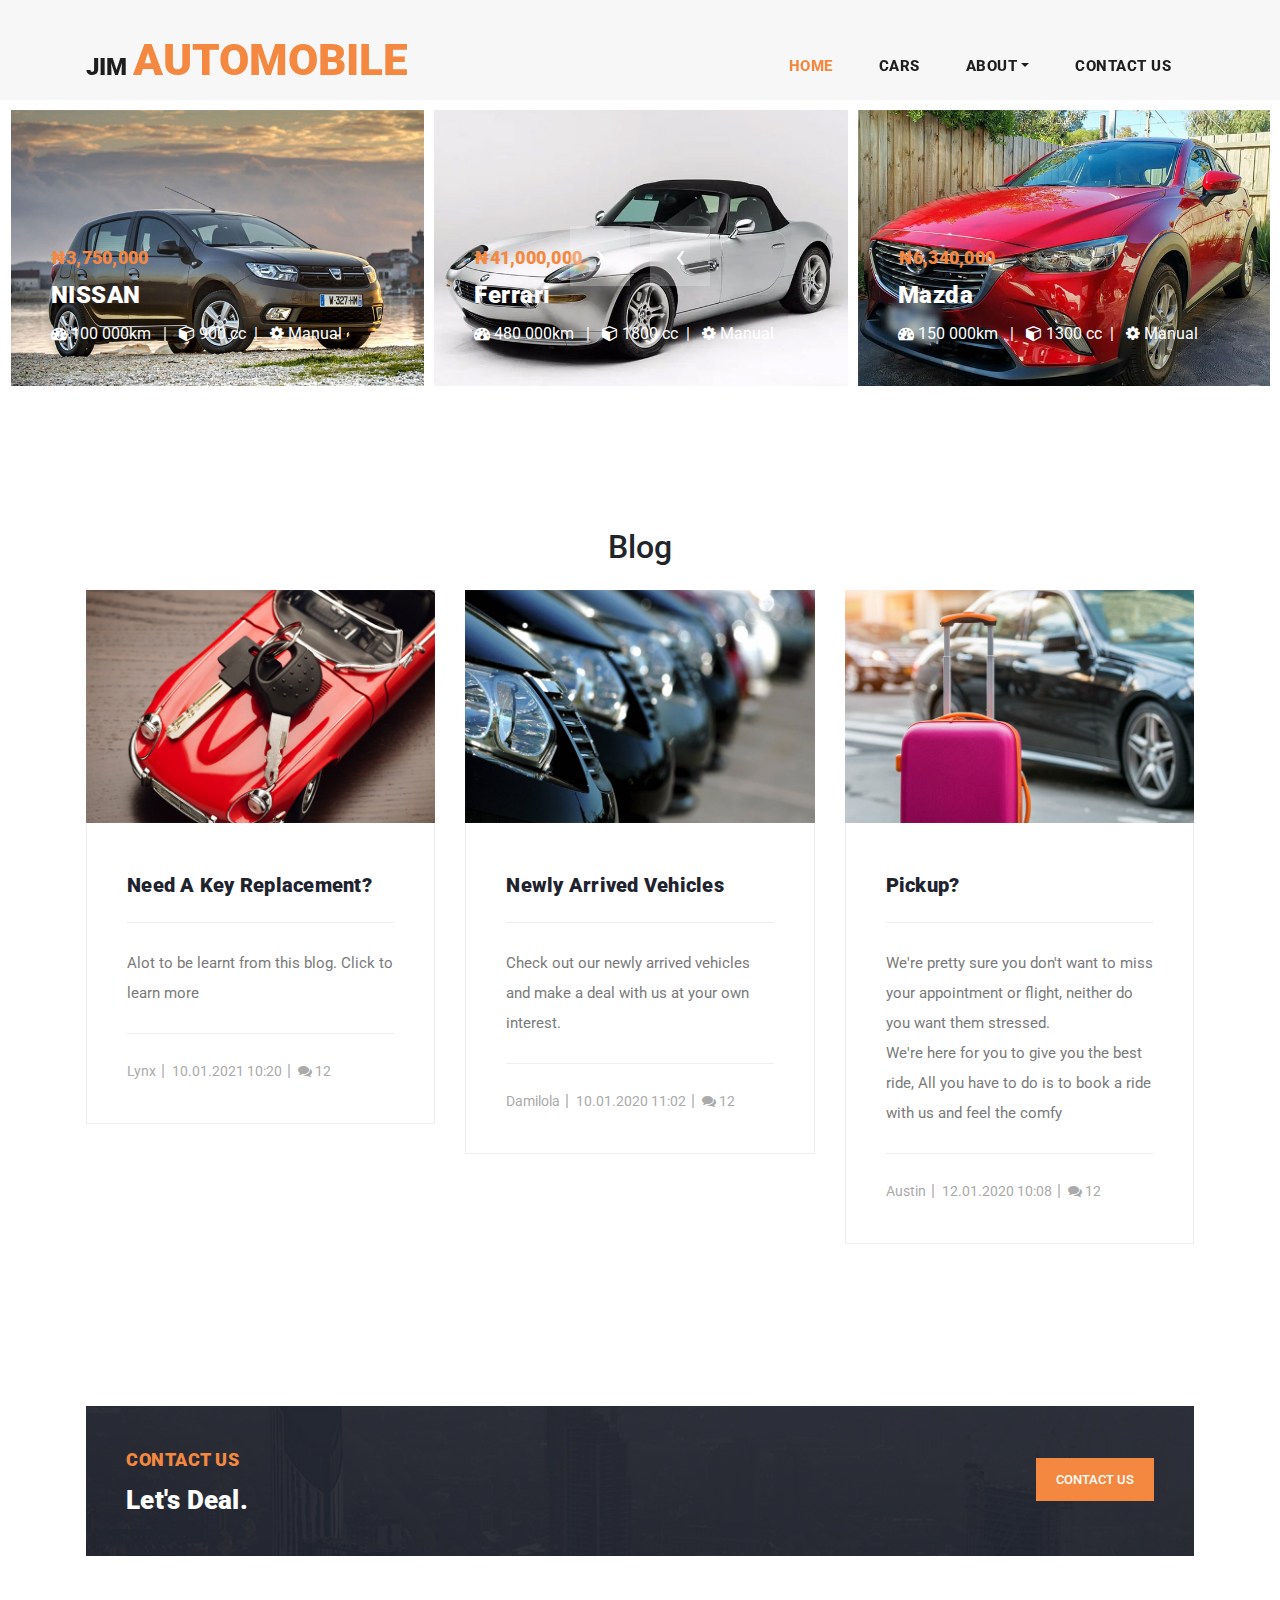
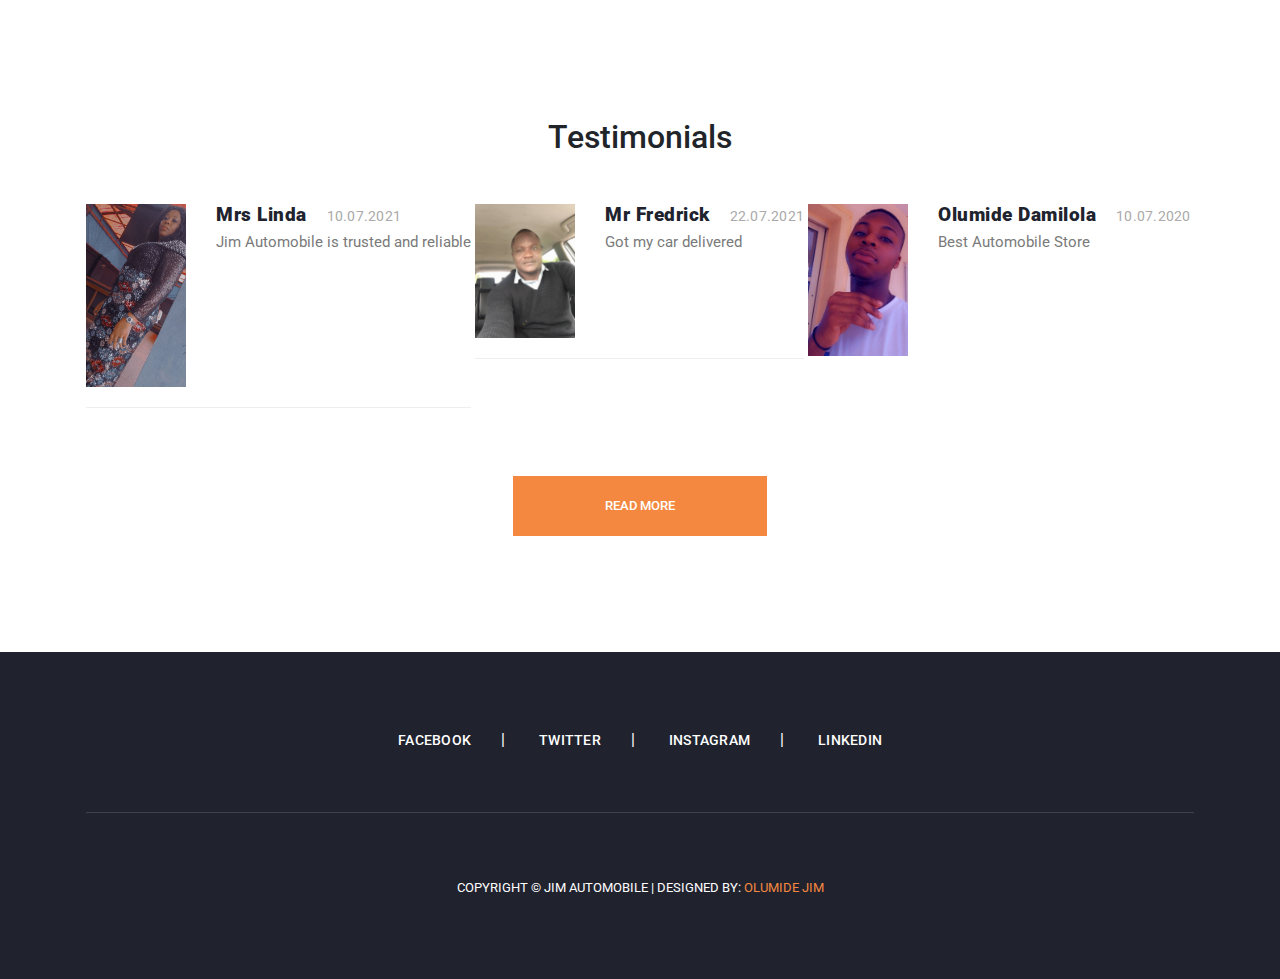
<file: index.html>
<!DOCTYPE html>
<html lang="en">

  <head>

    <meta charset="utf-8">
    <meta name="viewport" content="width=device-width, initial-scale=1, shrink-to-fit=no">
    <meta name="description" content="">
    <meta name="author" content="">
    <link href="https://fonts.googleapis.com/css?family=Roboto:100,100i,300,300i,400,400i,500,500i,700,700i,900,900i&display=swap" rel="stylesheet">

    <title>Jim Automobile</title>

    <!-- Bootstrap core CSS -->
    <link href="vendor/bootstrap/css/bootstrap.min.css" rel="stylesheet">


    <!-- Additional CSS Files -->
    <link rel="stylesheet" href="assets/css/fontawesome.css">
    <link rel="stylesheet" href="assets/css/style.css">
    <link rel="stylesheet" href="assets/css/owl.css">
  </head>

  <body>

    <!-- ***** Preloader Start ***** -->
    <div id="preloader">
        <div class="jumper">
            <div></div>
            <div></div>
            <div></div>
        </div>
    </div>  
    <!-- ***** Preloader End ***** -->

    <!-- Header -->
    <header class="">
      <nav class="navbar navbar-expand-lg">
        <div class="container">
          <a class="navbar-brand" href="index.html"><h2>JIM <em>AUTOMOBILE</em></h2></a>
          <button class="navbar-toggler" type="button" data-toggle="collapse" data-target="#navbarResponsive" aria-controls="navbarResponsive" aria-expanded="false" aria-label="Toggle navigation">
            <span class="navbar-toggler-icon"></span>
          </button>
          <div class="collapse navbar-collapse" id="navbarResponsive">
            <ul class="navbar-nav ml-auto">
              <li class="nav-item active">
                <a class="nav-link" href="index.html">Home
                  <span class="sr-only">(current)</span>
                </a>
              </li> 
              <li class="nav-item">
                <a class="nav-link" href="cars.html">Cars</a>
              </li>
              <li class="nav-item dropdown">
                  <a class="nav-link dropdown-toggle" data-toggle="dropdown" href="#" role="button" aria-haspopup="true" aria-expanded="false">About</a>
                  
                  <div class="dropdown-menu">
                    <a class="dropdown-item" href="about.html">About Us</a>
                    <a class="dropdown-item" href="team.html">Team</a>
                    <a class="dropdown-item" href="signup.html">Sign Up</a>
                  </div>
              </li>
              <li class="nav-item">
                <a class="nav-link" href="contact.html">Contact Us</a>
              </li>
            </ul>
          </div>
        </div>
      </nav>
    </header>

    <!-- Page Content -->
    <!-- Banner Starts Here -->
    <div class="main-banner header-text">
      <div class="container-fluid">
        <div class="owl-banner owl-carousel">
          <div class="item">
            <img src="assets/images/product-1-720x480.jpg" alt="">
            <div class="item-content">
              
              <div class="main-content">
                <div class="meta-category">
                  <span>
                    &#8358;3,750,000
                  </span>
                </div>

                <a href="car-details.html"><h4>NISSAN</h4></a>

                <ul class="post-info">
                  <li><i class="fa fa-dashboard"></i> 100 000km </li>
                  <li><i class="fa fa-cube"></i> 900 cc</li>
                  <li><i class="fa fa-cog"></i> Manual</li>
                </ul>
              </div>
            
            </div>
          </div>
          <div class="item">
            <img src="assets/images/product-2-720x480.jpg" alt="">
            <div class="item-content">
              
              <div class="main-content">
                <div class="meta-category">
                  <span>
                    &#8358;41,000,000
                  </span>
                </div>

                <a href="car-details.html"><h4>Ferrari</h4></a>

                <ul class="post-info">
                  <li><i class="fa fa-dashboard"></i> 480 000km </li>
                  <li><i class="fa fa-cube"></i> 1800 cc</li>
                  <li><i class="fa fa-cog"></i> Manual</li>
                </ul>
              </div>
            
            </div>
          </div>
          <div class="item">
            <img src="assets/images/product-3-720x480.jpg" alt="">
            <div class="item-content">
              
              <div class="main-content">
                <div class="meta-category">
                  <span>
                    &#8358;6,340,000
                  </span>
                </div>

                <a href="car-details.html"><h4>Mazda</h4></a>

                <ul class="post-info">
                  <li><i class="fa fa-dashboard"></i> 150 000km </li>
                  <li><i class="fa fa-cube"></i> 1300 cc</li>
                  <li><i class="fa fa-cog"></i> Manual</li>
                </ul>
              </div>
            
            </div>
          </div>
          <div class="item">
            <img src="assets/images/product-4-720x480.jpg" alt="">
            <div class="item-content">
              
              <div class="main-content">
                <div class="meta-category">
                  <span>
                    &#8358;5,100,000
                  </span>
                </div>

                <a href="car-details.html"><h4>Kia</h4></a>

                <ul class="post-info">
                  <li><i class="fa fa-dashboard"></i> 120 000km </li>
                  <li><i class="fa fa-cube"></i> 1800 cc</li>
                  <li><i class="fa fa-cog"></i> Manual</li>
                </ul>
              </div>
            
            </div>
          </div>
          <div class="item">
            <img src="assets/images/product-5-720x480.jpg" alt="">
            <div class="item-content">
              
              <div class="main-content">
                <div class="meta-category">
                  <span>
                    &#8358;8,000,00
                  </span>
                </div>

                <a href="car-details.html"><h4>2020 BMW</h4></a>

                <ul class="post-info">
                  <li><i class="fa fa-dashboard"></i> 300 000km </li>
                  <li><i class="fa fa-cube"></i> 2000 cc</li>
                  <li><i class="fa fa-cog"></i> Manual</li>
                </ul>
              </div>
            
            </div>
          </div>
          <div class="item">
            <img src="assets/images/product-6-720x480.jpg" alt="">
            <div class="item-content">
              <div class="main-content">
                <div class="meta-category">
                  <span>
                    &#8358;8,000,000
                  </span>
                </div>

                <a href="car-details.html"><h4>2020 BMW</h4></a>

                <ul class="post-info">
                  <li><i class="fa fa-dashboard"></i> 300 000km </li>
                  <li><i class="fa fa-cube"></i> 2000 cc</li>
                  <li><i class="fa fa-cog"></i> Manual</li>
                </ul>
              </div>
            </div>
          </div>
        </div>
      </div>
    </div>
    <!-- Banner Ends Here -->

    <section class="blog-posts grid-system">
      <div class="container">
        <div class="all-blog-posts">
          <h2 class="text-center">Blog</h2>
          <br>
          <div class="row">
            <div class="col-md-4 col-sm-6">
              <div class="blog-post">
                <div class="blog-thumb">
                  <img src="assets/images/blog-1-720x480.jpg" alt="">
                </div>
                <div class="down-content">
                  <a href="index.html"><h4>Need A Key Replacement?</h4></a>
                  
                  <p>Alot to be learnt from this blog. Click to learn more</p>

                  <ul class="post-info">
                    <li><a href="#">Lynx</a></li>
                    <li><a href="#">10.01.2021 10:20</a></li>
                    <li><a href="#"><i class="fa fa-comments" title="Comments"></i> 12</a></li>
                  </ul>
                </div>
              </div>
            </div>
            <div class="col-md-4 col-sm-6">
              <div class="blog-post">
                <div class="blog-thumb">
                  <img src="assets/images/blog-2-720x480.jpg" alt="">
                </div>
                <div class="down-content">
                  <a href="index.html"><h4>Newly Arrived Vehicles</h4></a>
                  
                  <p>Check out our newly arrived vehicles and make a deal with us at your own interest.</p>

                  <ul class="post-info">
                    <li><a href="#">Damilola</a></li>
                    <li><a href="#">10.01.2020 11:02</a></li>
                    <li><a href="#"><i class="fa fa-comments" title="Comments"></i> 12</a></li>
                  </ul>
                </div>
              </div>
            </div>
            <div class="col-md-4 col-sm-6">
              <div class="blog-post">
                <div class="blog-thumb">
                  <img src="assets/images/blog-3-720x480.jpg" alt="">
                </div>
                <div class="down-content">
                  <a href="index.html"><h4>Pickup?</h4></a>
                  
                  <p>We're pretty sure you don't want to miss your appointment or flight, neither do you want them stressed.<br>
                    We're here for you to give you the best ride, All you have to do is to book a ride with us and feel the comfy</p>

                  <ul class="post-info">
                    <li><a href="#">Austin</a></li>
                    <li><a href="#">12.01.2020 10:08</a></li>
                    <li><a href="#"><i class="fa fa-comments" title="Comments"></i> 12</a></li>
                  </ul>
                </div>
              </div>
            </div>
          </div>
        </div>
      </div>
    </section>

    <section class="call-to-action">
      <div class="container">
        <div class="row">
          <div class="col-lg-12">
            <div class="main-content">
              <div class="row">
                <div class="col-lg-8">
                  <span>CONTACT US</span>
                  <h4>Let's Deal.</h4>
                </div>
                <div class="col-lg-4">
                  <div class="main-button">
                    <a href="contact.html">Contact Us</a>
                  </div>
                </div>
              </div>
            </div>
          </div>
        </div>
      </div>
    </section>

    <div class="blog-posts">
      <div class="container">
        <div class="sidebar-item comments">
            <h2 class="text-center">Testimonials</h2>
          <br>
          <br>
          <div class="content">
            <ul>
              <li>
                <div class="author-thumb">
                  <img src="assets/images/Snapchat-830152445.jpg" alt="">
                </div>
                <div class="right-content">
                  <h4>Mrs Linda<span>10.07.2021</span></h4>
                  <p>Jim Automobile is trusted and reliable </p>
                </div>
              </li>
              <li>
                <div class="author-thumb">
                  <img src="assets/images/IMG-20210426-WA0007.jpg" alt="">
                </div>
                <div class="right-content">
                  <h4>Mr Fredrick<span>22.07.2021</span></h4>
                  <p>Got my car delivered</p>
                </div>
              </li>
              <li>
                <div class="author-thumb">
                  <img src="assets/images/IMG-20201212-WA0001.jpg" alt="">
                </div>
                <div class="right-content">
                  <h4>Olumide Damilola<span>10.07.2020</span></h4>
                  <p>Best Automobile Store</p>
                </div>
              </li>
            </ul>
          </div>

          <br>
          <br>
        
          <div class="row justify-content-md-center">
            <div class="col-md-3">
              <div class="main-button">
                <a href="index.html">Read More</a>
              </div>
            </div>
          </div>
        </div>
      </div>
    </div>

    <footer>
      <div class="container">
        <div class="row">
          <div class="col-lg-12">
            <ul class="social-icons">
              <li><a href="#">Facebook</a></li>
              <li><a href="#">Twitter</a></li>
              <li><a href="#">Instagram</a></li>
              <li><a href="#">Linkedin</a></li>
            </ul>
          </div>
          <div class="col-lg-12">
            <div class="copyright-text">
              <p>
                Copyright © JIM AUTOMOBILE
                | Designed by: <a href="file:///C:/Users/user/Documents/jimauto/index.html">Olumide Jim</a>
              </p>
            </div>
          </div>
        </div>
      </div>
    </footer>

    <!-- Bootstrap core JavaScript -->
    <script src="vendor/jquery/jquery.min.js"></script>
    <script src="vendor/bootstrap/js/bootstrap.bundle.min.js"></script>

    <!-- Additional Scripts -->
    <script src="assets/js/custom.js"></script>
    <script src="assets/js/owl.js"></script>
    <script src="assets/js/slick.js"></script>
    <script src="assets/js/isotope.js"></script>
    <script src="assets/js/accordions.js"></script>

    <script language = "text/Javascript"> 
      cleared[0] = cleared[1] = cleared[2] = 0; //set a cleared flag for each field
      function clearField(t){                   //declaring the array outside of the
      if(! cleared[t.id]){                      // function makes it static and global
          cleared[t.id] = 1;  // you could use true and false, but that's more typing
          t.value='';         // with more chance of typos
          t.style.color='#fff';
          }
      }
    </script>

  </body>
</html>
</file>
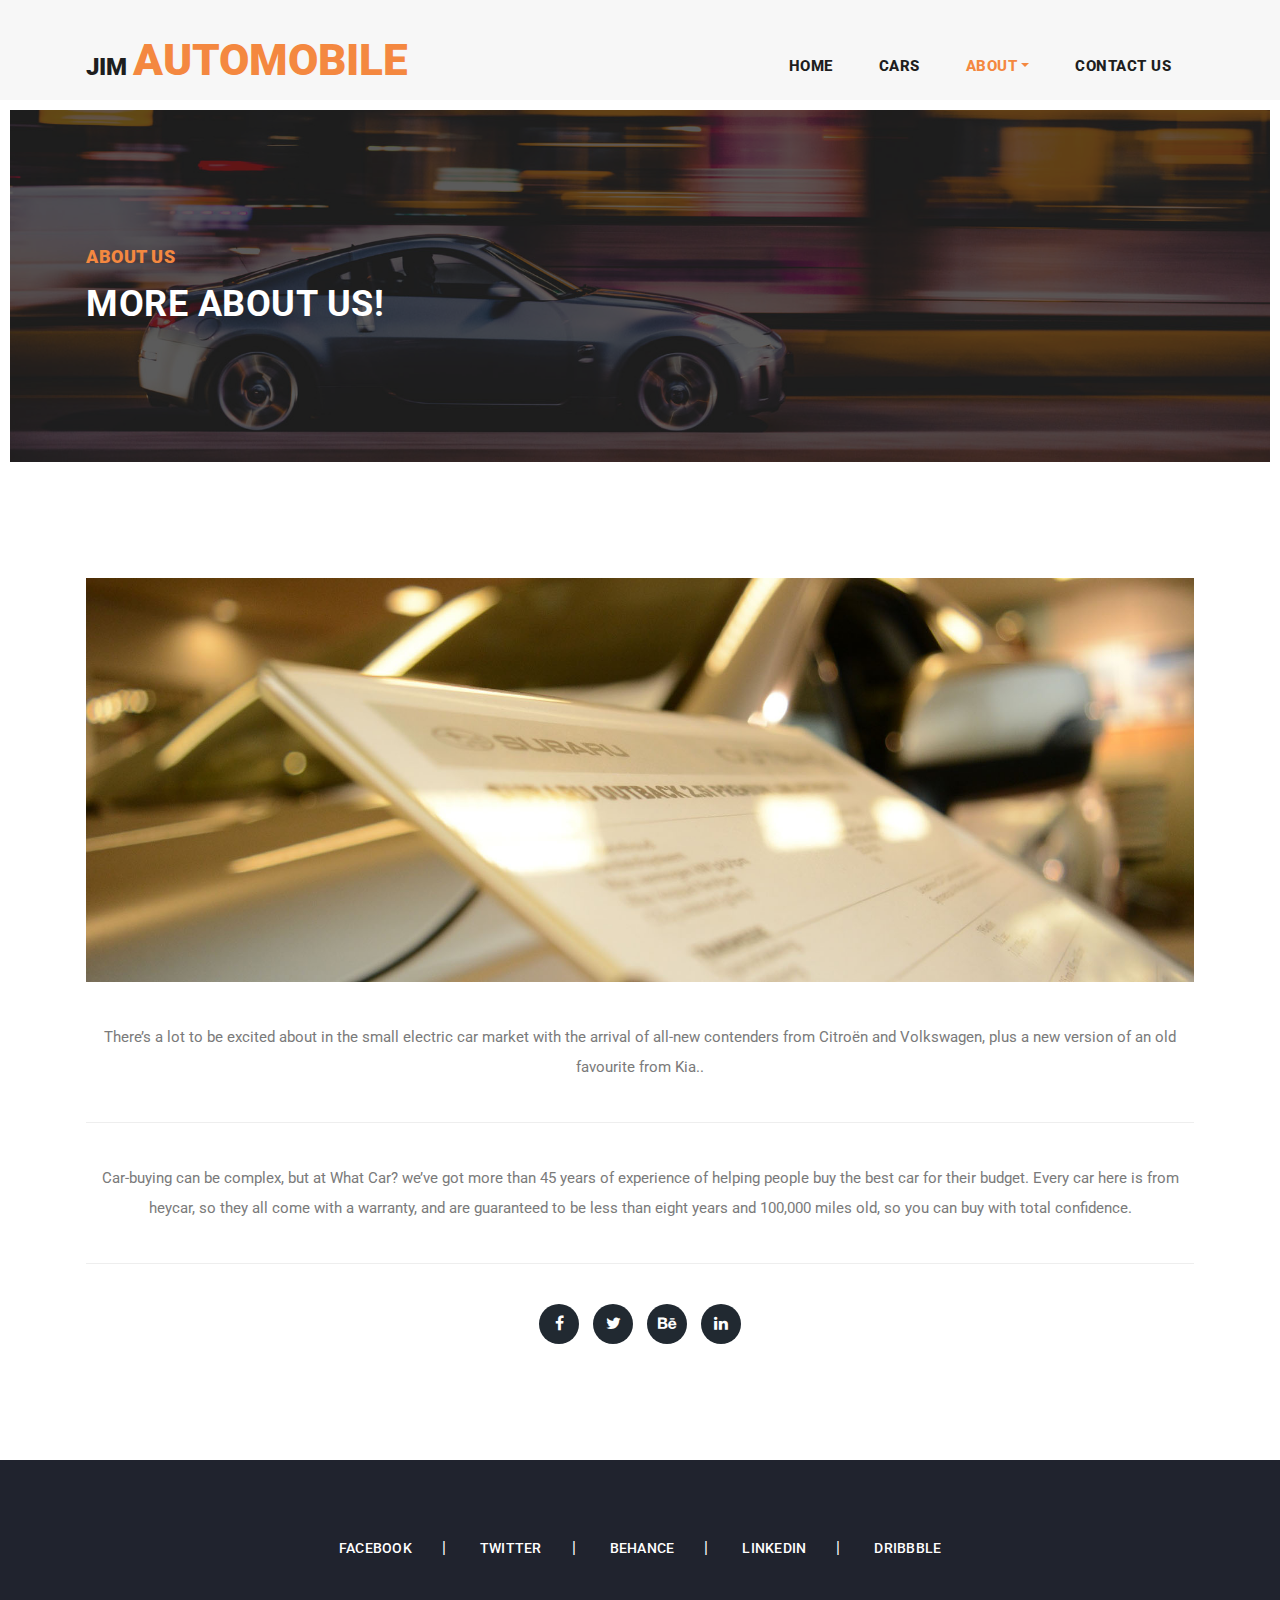
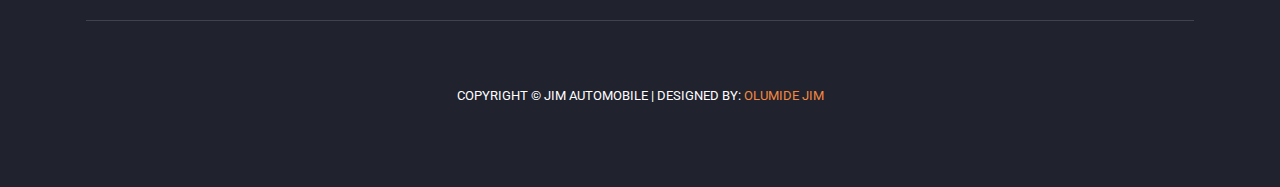
<file: about.html>
<!DOCTYPE html>
<html lang="en">

  <head>

    <meta charset="utf-8">
    <meta name="viewport" content="width=device-width, initial-scale=1, shrink-to-fit=no">
    <meta name="description" content="">
    <meta name="author" content="">
    <link href="https://fonts.googleapis.com/css?family=Roboto:100,100i,300,300i,400,400i,500,500i,700,700i,900,900i&display=swap" rel="stylesheet">

    <title>Jim Automobile</title>

    <!-- Bootstrap core CSS -->
    <link href="vendor/bootstrap/css/bootstrap.min.css" rel="stylesheet">


    <!-- Additional CSS Files -->
    <link rel="stylesheet" href="assets/css/fontawesome.css">
    <link rel="stylesheet" href="assets/css/style.css">
    <link rel="stylesheet" href="assets/css/owl.css">

  </head>

  <body>

    <!-- ***** Preloader Start ***** -->
    <div id="preloader">
        <div class="jumper">
            <div></div>
            <div></div>
            <div></div>
        </div>
    </div>  
    <!-- ***** Preloader End ***** -->

    <!-- Header -->
    <header class="">
      <nav class="navbar navbar-expand-lg">
        <div class="container">
          <a class="navbar-brand" href="index.html"><h2>JIM <em>AUTOMOBILE</em></h2></a>
          <button class="navbar-toggler" type="button" data-toggle="collapse" data-target="#navbarResponsive" aria-controls="navbarResponsive" aria-expanded="false" aria-label="Toggle navigation">
            <span class="navbar-toggler-icon"></span>
          </button>
          <div class="collapse navbar-collapse" id="navbarResponsive">
            <ul class="navbar-nav ml-auto">
              <li class="nav-item">
                <a class="nav-link" href="index.html">Home
                  <span class="sr-only">(current)</span>
                </a>
              </li> 
              <li class="nav-item">
                <a class="nav-link" href="cars.html">Cars</a>
              </li>

              <li class="nav-item dropdown active">
                  <a class="nav-link dropdown-toggle" data-toggle="dropdown" href="#" role="button" aria-haspopup="true" aria-expanded="false">About</a>
                  
                  <div class="dropdown-menu">
                    <a class="dropdown-item active" href="about.html">About Us</a>
                    <a class="dropdown-item" href="team.html">Team</a>
                    <a class="dropdown-item" href="signup.html">Sign Up</a>
                  </div>
              </li>
              <li class="nav-item">
                <a class="nav-link" href="contact.html">Contact Us</a>
              </li>
            </ul>
          </div>
        </div>
      </nav>
    </header>

    <!-- Page Content -->
    <!-- Banner Starts Here -->
    <div class="heading-page header-text">
      <section class="page-heading">
        <div class="container">
          <div class="row">
            <div class="col-lg-12">
              <div class="text-content">
                <h4>about us</h4>
                <h2>more about us!</h2>
              </div>
            </div>
          </div>
        </div>
      </section>
    </div>
    
    <!-- Banner Ends Here -->


    <section class="about-us">
      <div class="container">
      	
        <div class="row">
          <div class="col-lg-12">
            <img src="assets/images/about-fullscreen-1-1920x700.jpg" alt="">

            <p>There’s a lot to be excited about in the small electric car market with the arrival of all-new contenders from Citroën and Volkswagen, plus a new version of an old favourite from Kia..</p>

            <p>Car-buying can be complex, but at What Car? we’ve got more than 45 years of experience of helping people buy the best car for their budget. Every car here is from heycar, so they all come with a warranty, and are guaranteed to be less than eight years and 100,000 miles old, so you can buy with total confidence.</p>
          </div>
        </div>
        
        <div class="row">
          <div class="col-lg-12">
            <ul class="social-icons">
              <li><a href="#"><i class="fa fa-facebook"></i></a></li>
              <li><a href="#"><i class="fa fa-twitter"></i></a></li>
              <li><a href="#"><i class="fa fa-behance"></i></a></li>
              <li><a href="#"><i class="fa fa-linkedin"></i></a></li>
            </ul>
          </div>
        </div>
        
      </div>
    </section>

    
    <footer>
      <div class="container">
        <div class="row">
          <div class="col-lg-12">
            <ul class="social-icons">
              <li><a href="#">Facebook</a></li>
              <li><a href="#">Twitter</a></li>
              <li><a href="#">Behance</a></li>
              <li><a href="#">Linkedin</a></li>
              <li><a href="#">Dribbble</a></li>
            </ul>
          </div>
          <div class="col-lg-12">
            <div class="copyright-text">
              <p>
                Copyright © JIM AUTOMOBILE
                | Designed by: <a href="file:///C:/Users/user/Documents/jimauto/index.html">Olumide Jim</a>
              </p>
            </div>
          </div>
        </div>
      </div>
    </footer>

    <!-- Bootstrap core JavaScript -->
    <script src="vendor/jquery/jquery.min.js"></script>
    <script src="vendor/bootstrap/js/bootstrap.bundle.min.js"></script>

    <!-- Additional Scripts -->
    <script src="assets/js/custom.js"></script>
    <script src="assets/js/owl.js"></script>
    <script src="assets/js/slick.js"></script>
    <script src="assets/js/isotope.js"></script>
    <script src="assets/js/accordions.js"></script>

    <script language = "text/Javascript"> 
      cleared[0] = cleared[1] = cleared[2] = 0; //set a cleared flag for each field
      function clearField(t){                   //declaring the array outside of the
      if(! cleared[t.id]){                      // function makes it static and global
          cleared[t.id] = 1;  // you could use true and false, but that's more typing
          t.value='';         // with more chance of typos
          t.style.color='#fff';
          }
      }
    </script>

  </body>
</html>
</file>
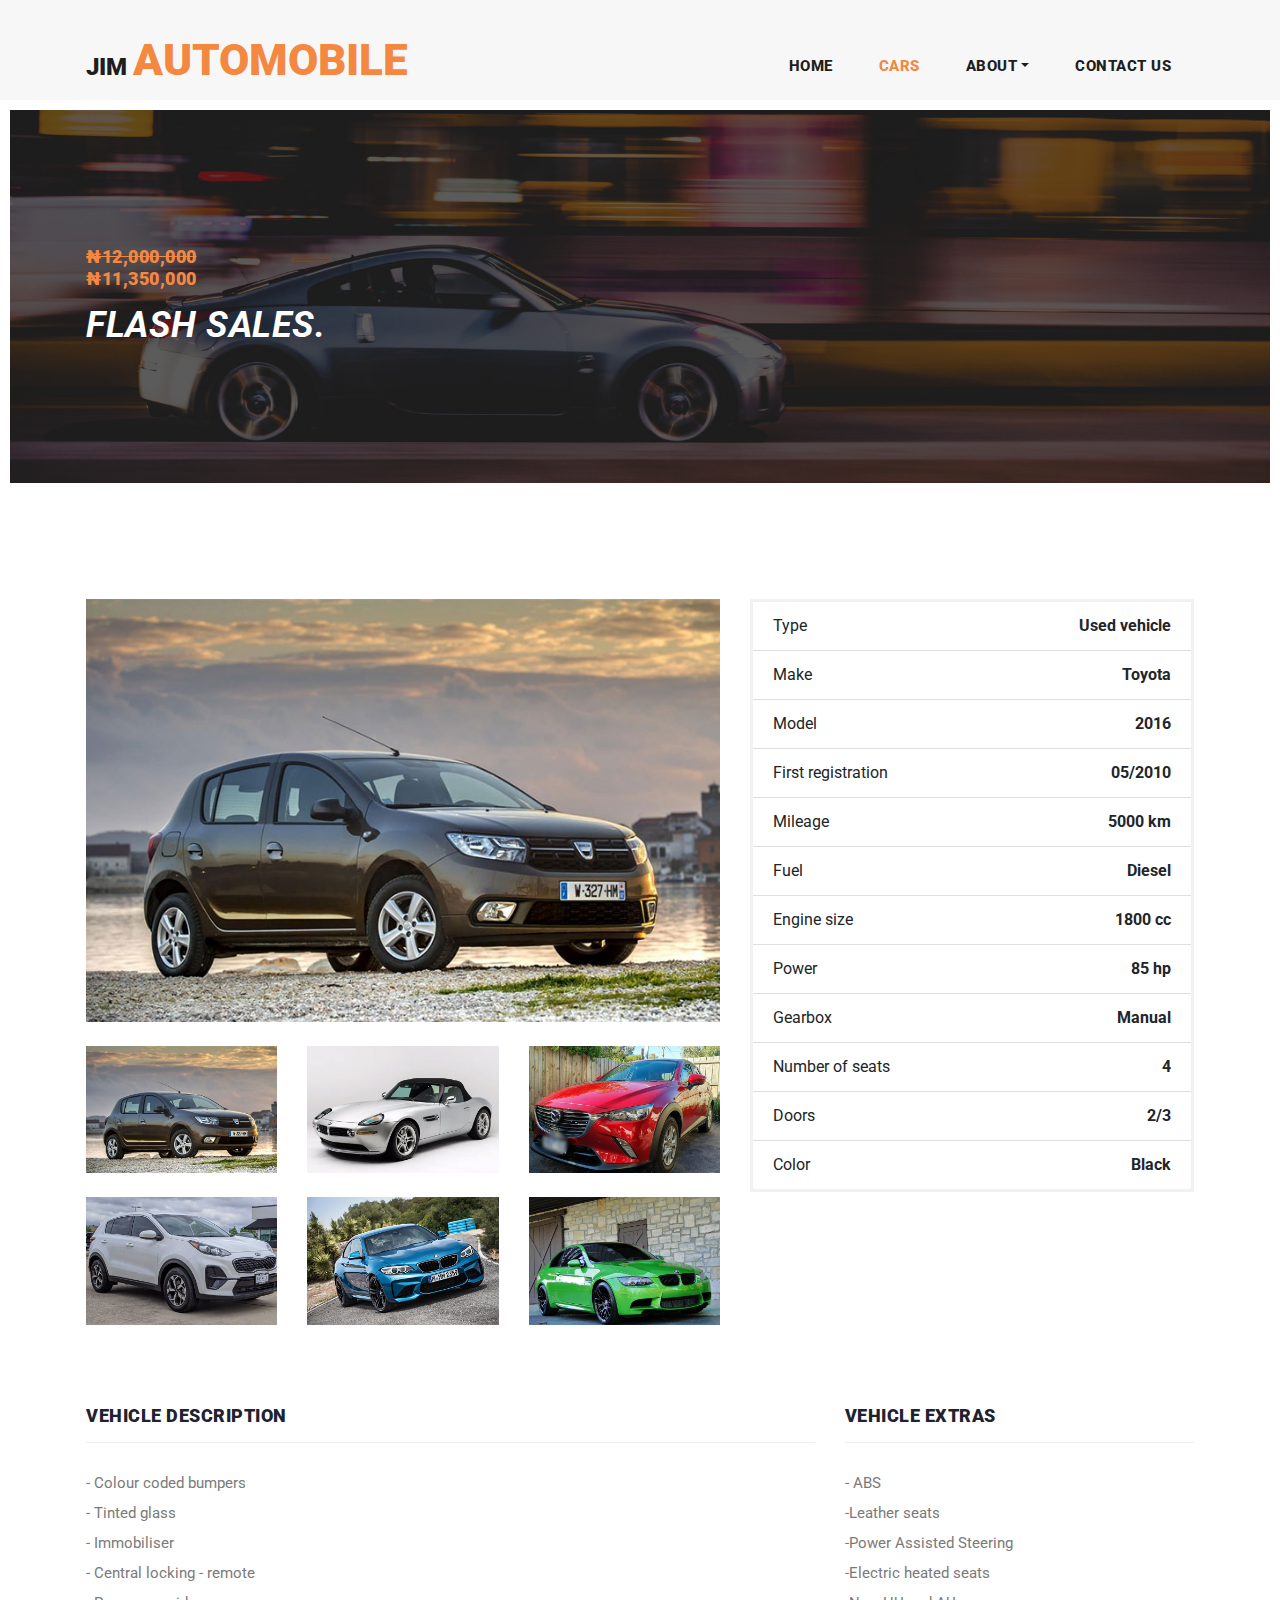
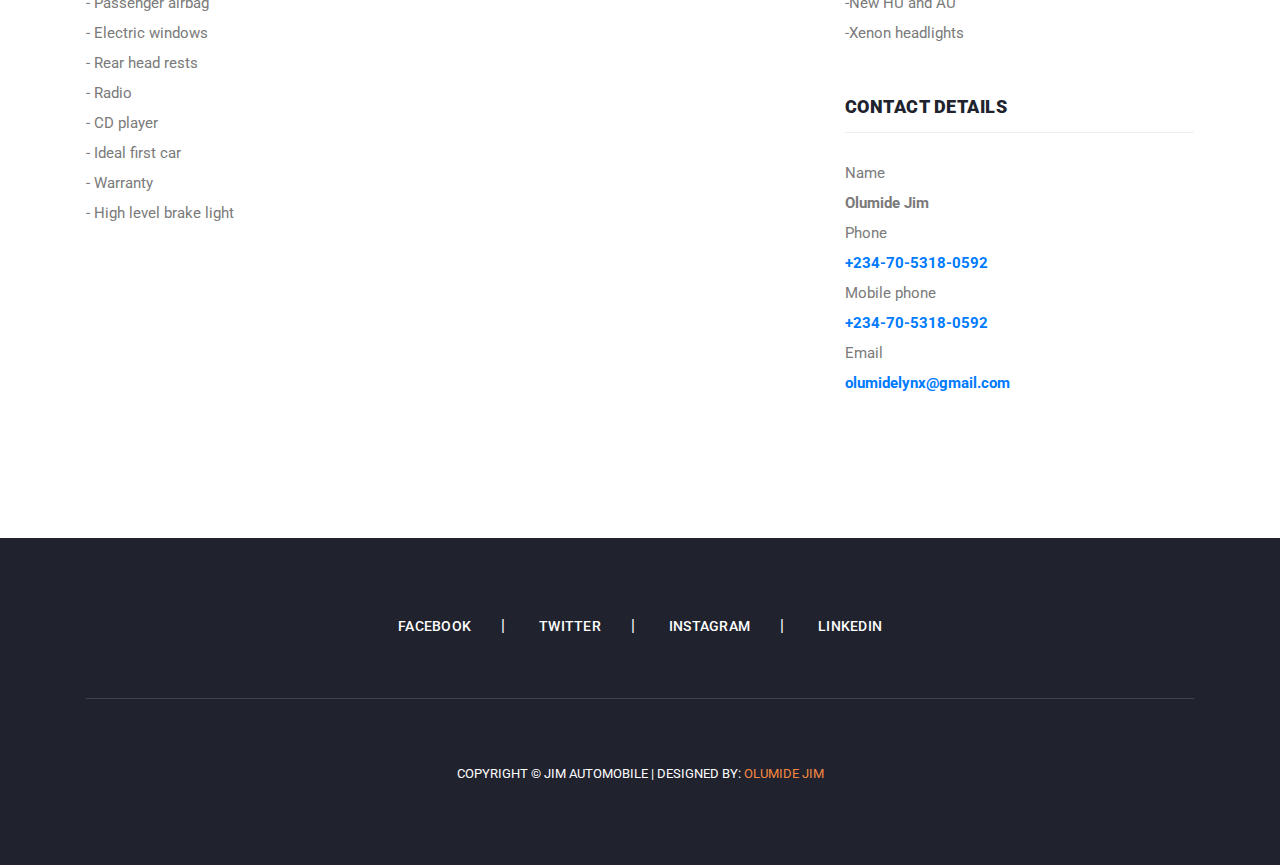
<file: car-details.html>
<!DOCTYPE html>
<html lang="en">

  <head>

    <meta charset="utf-8">
    <meta name="viewport" content="width=device-width, initial-scale=1, shrink-to-fit=no">
    <meta name="description" content="">
    <meta name="author" content="">
    <link href="https://fonts.googleapis.com/css?family=Roboto:100,100i,300,300i,400,400i,500,500i,700,700i,900,900i&display=swap" rel="stylesheet">

    <title>Jim Automobile</title>

    <!-- Bootstrap core CSS -->
    <link href="vendor/bootstrap/css/bootstrap.min.css" rel="stylesheet">


    <!-- Additional CSS Files -->
    <link rel="stylesheet" href="assets/css/fontawesome.css">
    <link rel="stylesheet" href="assets/css/style.css">
    <link rel="stylesheet" href="assets/css/owl.css">

  </head>

  <body>

    <!-- ***** Preloader Start ***** -->
    <div id="preloader">
        <div class="jumper">
            <div></div>
            <div></div>
            <div></div>
        </div>
    </div>  
    <!-- ***** Preloader End ***** -->

    <!-- Header -->
    <header class="">
      <nav class="navbar navbar-expand-lg">
        <div class="container">
          <a class="navbar-brand" href="index.html"><h2>JIM <em>AUTOMOBILE</em></h2></a>
          <button class="navbar-toggler" type="button" data-toggle="collapse" data-target="#navbarResponsive" aria-controls="navbarResponsive" aria-expanded="false" aria-label="Toggle navigation">
            <span class="navbar-toggler-icon"></span>
          </button>
          <div class="collapse navbar-collapse" id="navbarResponsive">
            <ul class="navbar-nav ml-auto">
              <li class="nav-item">
                <a class="nav-link" href="index.html">Home
                  <span class="sr-only">(current)</span>
                </a>
              </li> 
              <li class="nav-item active">
                <a class="nav-link" href="cars.html">Cars</a>
              </li>

              <li class="nav-item dropdown">
                  <a class="nav-link dropdown-toggle" data-toggle="dropdown" href="#" role="button" aria-haspopup="true" aria-expanded="false">About</a>
                  
                  <div class="dropdown-menu">
                    <a class="dropdown-item" href="about.html">About Us</a>
                    <a class="dropdown-item" href="team.html">Team</a>
                    <a class="dropdown-item" href="signup.html">Sign Up</a>

              </li>
              <li class="nav-item">
                <a class="nav-link" href="contact.html">Contact Us</a>
              </li>
            </ul>
          </div>
        </div>
      </nav>
    </header>

    <!-- Page Content -->
    <!-- Banner Starts Here -->
    <div class="heading-page header-text">
      <section class="page-heading">
        <div class="container">
          <div class="row">
            <div class="col-lg-12">
              <div class="text-content">
                <h4><del>&#8358;12,000,000</del><br>&#8358;11,350,000</h4>
                <h2><em>FLASH SALES.</em></h2>
              </div>
            </div>
          </div>
        </div>
      </section>
    </div>
    
    <!-- Banner Ends Here -->

    


    <section class="blog-posts grid-system">
      <div class="container">
        <div class="row">
          <div class="col-md-7">
            <div>
              <img src="assets/images/product-1-720x480.jpg" alt="" class="img-fluid wc-image">
            </div>

            <br>

            <div class="row">
              <div class="col-sm-4 col-6">
                <div>
                  <img src="assets/images/product-1-720x480.jpg" alt="" class="img-fluid">
                </div>
                <br>
              </div>
              <div class="col-sm-4 col-6">
                <div>
                  <img src="assets/images/product-2-720x480.jpg" alt="" class="img-fluid">
                </div>
                <br>
              </div>
              <div class="col-sm-4 col-6">
                <div>
                  <img src="assets/images/product-3-720x480.jpg" alt="" class="img-fluid">
                </div>
                <br>
              </div>

              <div class="col-sm-4 col-6">
                <div>
                  <img src="assets/images/product-4-720x480.jpg" alt="" class="img-fluid">
                </div>
                <br>
              </div>
              <div class="col-sm-4 col-6">
                <div>
                  <img src="assets/images/product-5-720x480.jpg" alt="" class="img-fluid">
                </div>
                <br>
              </div>
              <div class="col-sm-4 col-6">
                <div>
                  <img src="assets/images/product-6-720x480.jpg" alt="" class="img-fluid">
                </div>
                <br>
              </div>
            </div>

            <br>
          </div>

          <div class="col-md-5">
            <form action="#" method="post" class="form">
              <ul class="list-group list-group-flush">
               <li class="list-group-item">
                    <div class="clearfix">
                         <span class="pull-left">Type</span>

                         <strong class="pull-right">Used vehicle</strong>
                    </div>
               </li>

               <li class="list-group-item">
                    <div class="clearfix">
                         <span class="pull-left">Make</span>

                         <strong class="pull-right">Toyota</strong>
                    </div>
               </li>

               <li class="list-group-item">
                    <div class="clearfix">
                         <span class="pull-left"> Model</span>

                         <strong class="pull-right">2016</strong>
                    </div>
               </li>

               <li class="list-group-item">
                    <div class="clearfix">
                         <span class="pull-left">First registration</span>

                         <strong class="pull-right">05/2010</strong>
                    </div>
               </li>

               <li class="list-group-item">
                    <div class="clearfix">
                         <span class="pull-left">Mileage</span>

                         <strong class="pull-right">5000 km</strong>
                    </div>
               </li>

               <li class="list-group-item">
                    <div class="clearfix">
                         <span class="pull-left">Fuel</span>

                         <strong class="pull-right">Diesel</strong>
                    </div>
               </li>

               <li class="list-group-item">
                    <div class="clearfix">
                         <span class="pull-left">Engine size</span>

                         <strong class="pull-right">1800 cc</strong>
                    </div>
               </li>

               <li class="list-group-item">
                    <div class="clearfix">
                         <span class="pull-left">Power</span>

                         <strong class="pull-right">85 hp</strong>
                    </div>
               </li>


               <li class="list-group-item">
                    <div class="clearfix">
                         <span class="pull-left">Gearbox</span>

                         <strong class="pull-right">Manual</strong>
                    </div>
               </li>

               <li class="list-group-item">
                    <div class="clearfix">
                         <span class="pull-left">Number of seats</span>

                         <strong class="pull-right">4</strong>
                    </div>
               </li>

               <li class="list-group-item">
                    <div class="clearfix">
                         <span class="pull-left">Doors</span>

                         <strong class="pull-right">2/3</strong>
                    </div>
               </li>

               <li class="list-group-item">
                    <div class="clearfix">
                         <span class="pull-left">Color</span>

                         <strong class="pull-right">Black</strong>
                    </div>
               </li>
              </ul>
            </form>

            <br>
          </div>
        </div>
      </div>
    </section>

    <div class="section contact-us">
      <div class="container">
        <div class="row">
          <div class="col-md-8">
          	<div class="sidebar-item recent-posts">
	            <div class="sidebar-heading">
	              <h2>Vehicle Description</h2>
	            </div>

	            <div class="content">
	              <p>- Colour coded bumpers<br>- Tinted glass<br>- Immobiliser<br>- Central locking - remote<br>- Passenger airbag<br>- Electric windows<br>- Rear head rests<br>- Radio<br>- CD player<br>- Ideal first car<br>- Warranty<br>- High level brake light</p>
	            </div>

	            <br>
            </div>
          </div>

          <div class="col-md-4">
          	<div class="sidebar-item recent-posts">
	            <div class="sidebar-heading">
	              <h2>Vehicle Extras</h2>
	            </div>

	            <div class="content">
	              <p>- ABS <br>-Leather seats <br>-Power Assisted Steering <br>-Electric heated seats <br>-New HU and AU <br>-Xenon headlights</p>
	            </div>
            </div>

            <br>
            <br>

            <div class="sidebar-item recent-posts">
	            <div class="sidebar-heading">
	              <h2>Contact Details</h2>
	            </div>

	            <div class="content">
	              <p>
	                <span>Name</span>

	                <br>

	                <strong>Olumide Jim</strong>
	              </p>

	              <p>
	                <span>Phone</span>

	                <br>
	                
	                <strong>
	                  <a href="tel:+2347053180592">+234-70-5318-0592</a>
	                </strong>
	              </p>

	              <p>
	                <span>Mobile phone</span>

	                <br>
	                
	                <strong>
	                  <a href="tel:+2347053180592 ">+234-70-5318-0592</a>
	                </strong>
	              </p>

	              <p>
	                <span>Email</span>

	                <br>
	                
	                <strong>
	                  <a href="mailto:olumidelynx@gmail.com">olumidelynx@gmail.com</a>
	                </strong>
	              </p>
	            </div>
            </div>

            <br>
          </div>
        </div>
      </div>
    </div>

    <footer>
      <div class="container">
        <div class="row">
          <div class="col-lg-12">
            <ul class="social-icons">
              <li><a href="#">Facebook</a></li>
              <li><a href="#">Twitter</a></li>
              <li><a href="#">Instagram</a></li>
              <li><a href="#">Linkedin</a></li>
            </ul>
          </div>
          <div class="col-lg-12">
            <div class="copyright-text">
              <p>
                Copyright © JIM AUTOMOBILE
                | Designed by: <a href="file:///C:/Users/user/Documents/jimauto/index.html">Olumide Jim</a>
              </p>
            </div>
          </div>
        </div>
      </div>
    </footer>

    <!-- Bootstrap core JavaScript -->
    <script src="vendor/jquery/jquery.min.js"></script>
    <script src="vendor/bootstrap/js/bootstrap.bundle.min.js"></script>

    <!-- Additional Scripts -->
    <script src="assets/js/custom.js"></script>
    <script src="assets/js/owl.js"></script>
    <script src="assets/js/slick.js"></script>
    <script src="assets/js/isotope.js"></script>
    <script src="assets/js/accordions.js"></script>

    <script language = "text/Javascript"> 
      cleared[0] = cleared[1] = cleared[2] = 0; //set a cleared flag for each field
      function clearField(t){                   //declaring the array outside of the
      if(! cleared[t.id]){                      // function makes it static and global
          cleared[t.id] = 1;  // you could use true and false, but that's more typing
          t.value='';         // with more chance of typos
          t.style.color='#fff';
          }
      }
    </script>

  </body>
</html>
</file>
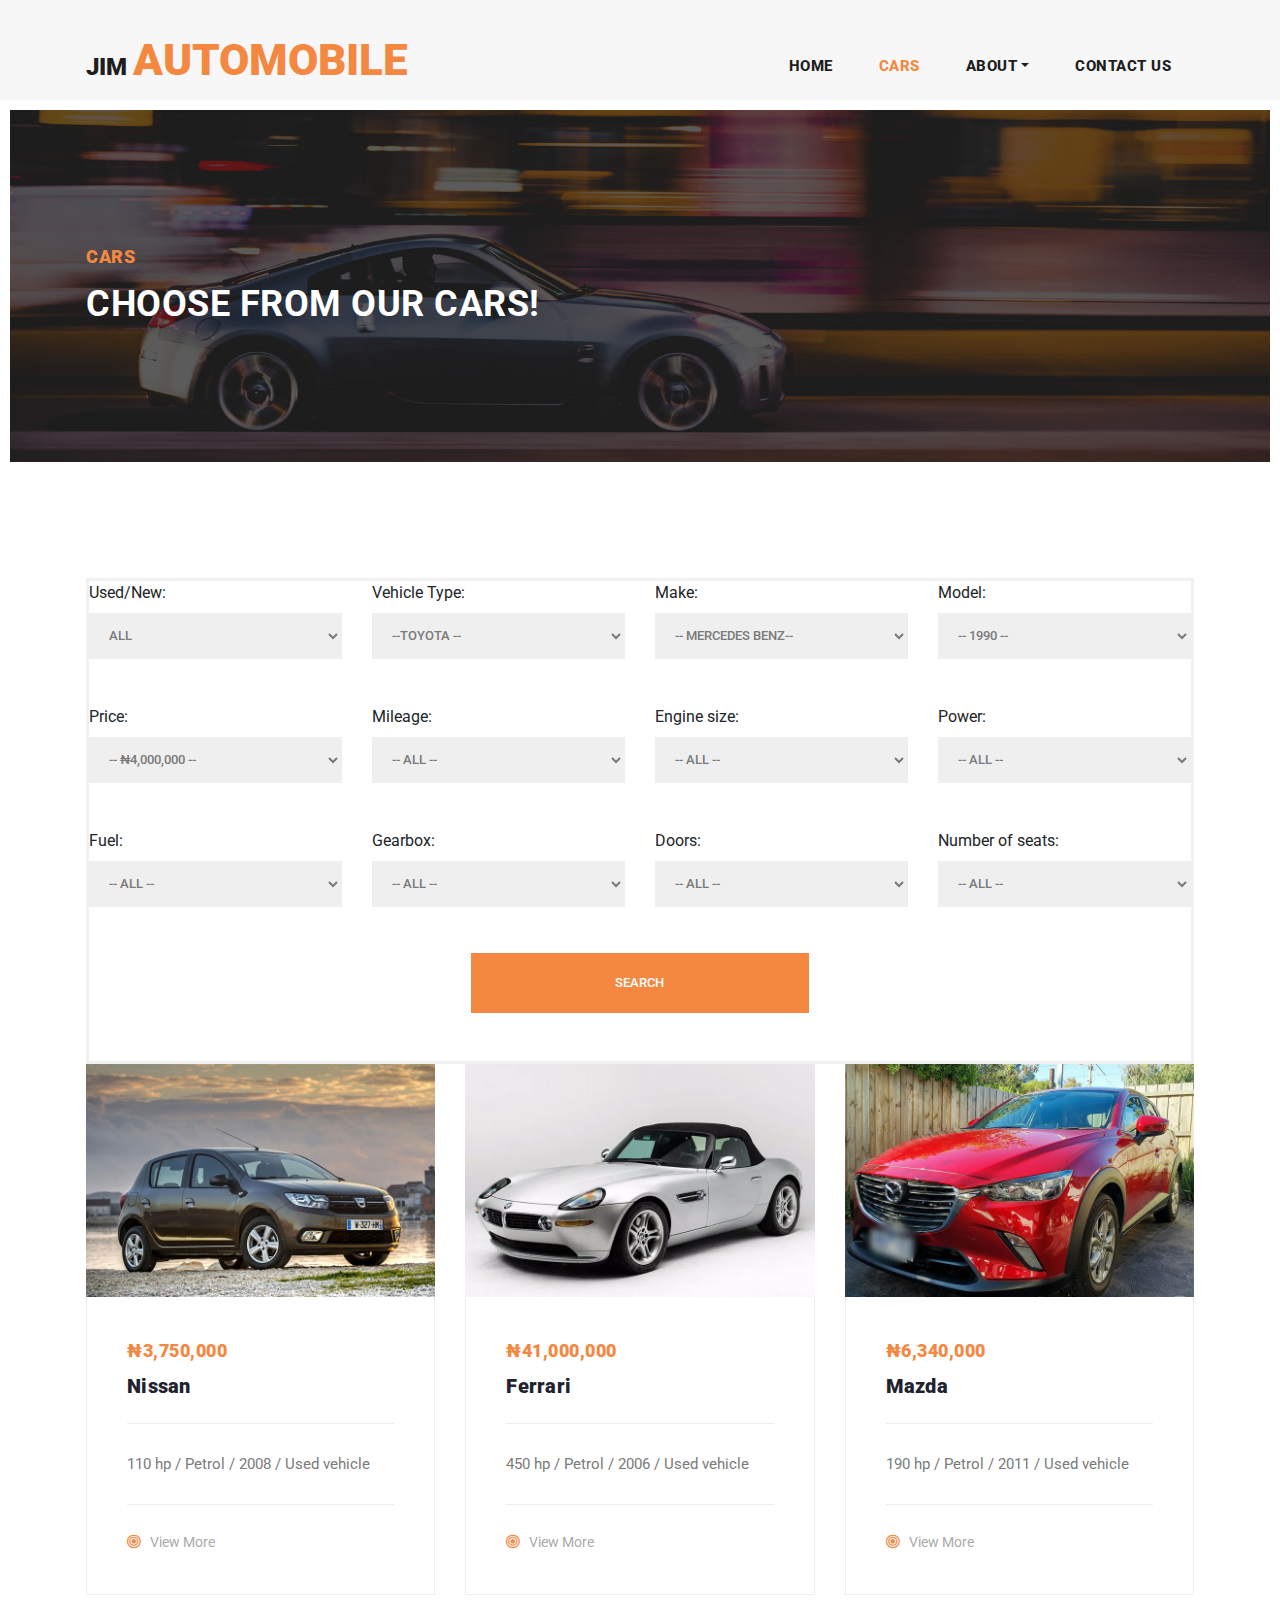
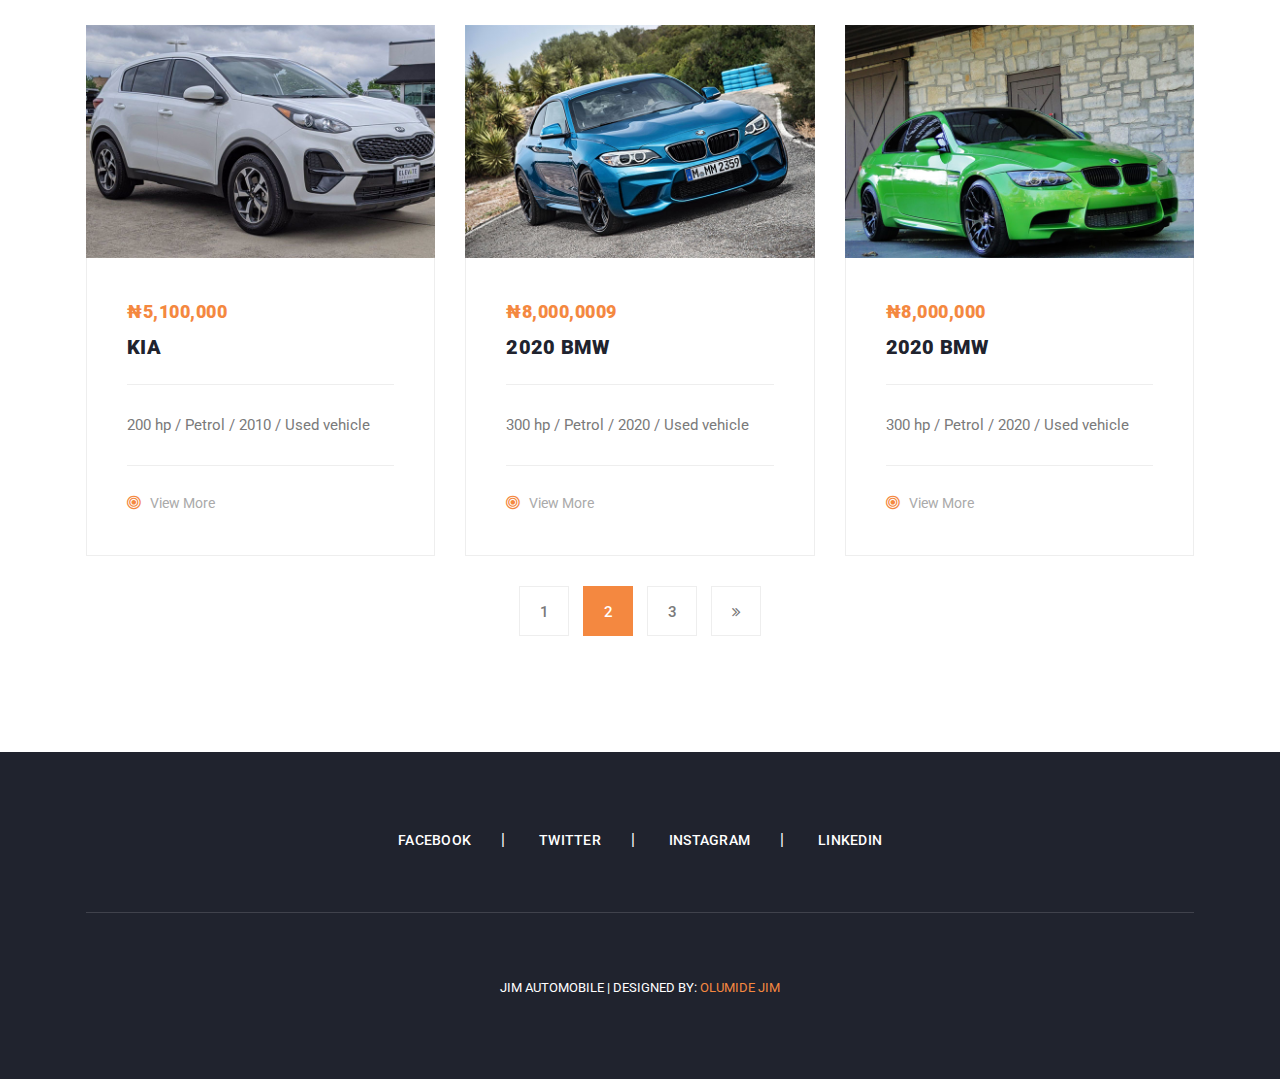
<file: cars.html>
<!DOCTYPE html>
<html lang="en">

  <head>

    <meta charset="utf-8">
    <meta name="viewport" content="width=device-width, initial-scale=1, shrink-to-fit=no">
    <meta name="description" content="">
    <meta name="author" content="">
    <link href="https://fonts.googleapis.com/css?family=Roboto:100,100i,300,300i,400,400i,500,500i,700,700i,900,900i&display=swap" rel="stylesheet">

    <title>Jim Automobile</title>

    <!-- Bootstrap core CSS -->
    <link href="vendor/bootstrap/css/bootstrap.min.css" rel="stylesheet">


    <!-- Additional CSS Files -->
    <link rel="stylesheet" href="assets/css/fontawesome.css">
    <link rel="stylesheet" href="assets/css/style.css">
    <link rel="stylesheet" href="assets/css/owl.css">

  </head>

  <body>

    <!-- ***** Preloader Start ***** -->
    <div id="preloader">
        <div class="jumper">
            <div></div>
            <div></div>
            <div></div>
        </div>
    </div>  
    <!-- ***** Preloader End ***** -->

    <!-- Header -->
    <header class="">
      <nav class="navbar navbar-expand-lg">
        <div class="container">
          <a class="navbar-brand" href="index.html"><h2>JIM <em>AUTOMOBILE</em></h2></a>
          <button class="navbar-toggler" type="button" data-toggle="collapse" data-target="#navbarResponsive" aria-controls="navbarResponsive" aria-expanded="false" aria-label="Toggle navigation">
            <span class="navbar-toggler-icon"></span>
          </button>
          <div class="collapse navbar-collapse" id="navbarResponsive">
            <ul class="navbar-nav ml-auto">
              <li class="nav-item">
                <a class="nav-link" href="index.html">Home
                  <span class="sr-only">(current)</span>
                </a>
              </li> 
              <li class="nav-item active">
                <a class="nav-link" href="cars.html">Cars</a>
              </li>

              <li class="nav-item dropdown">
                  <a class="nav-link dropdown-toggle" data-toggle="dropdown" href="#" role="button" aria-haspopup="true" aria-expanded="false">About</a>
                  
                  <div class="dropdown-menu">
                    <a class="dropdown-item" href="about.html">About Us</a>
                    <a class="dropdown-item" href="team.html">Team</a>
                    <a class="dropdown-item" href="signup.html">Sign Up</a>

                  </div>
              </li>
              <li class="nav-item">
                <a class="nav-link" href="contact.html">Contact Us</a>
              </li>
            </ul>
          </div>
        </div>
      </nav>
    </header>

    <!-- Page Content -->
    <!-- Banner Starts Here -->
    <div class="heading-page header-text">
      <section class="page-heading">
        <div class="container">
          <div class="row">
            <div class="col-lg-12">
              <div class="text-content">
                <h4>Cars</h4>
                <h2>Choose from our cars!</h2>
              </div>
            </div>
          </div>
        </div>
      </section>
    </div>
    
    <!-- Banner Ends Here -->

    


    <section class="blog-posts grid-system">
      <div class="container">
        <section class="contact-us">
          <div class="contact-form">
            <form action="#">
                <div class="row">
                    <div class="col-lg-3 col-md-4 col-sm-6 col-xs-12">
                        <div class="form-group">
                            <label>Used/New:</label>
                 
                             <select>
                                  <option value="">All</option>
                                  <option value="new">New vehicle</option>
                                  <option value="used">Used vehicle</option>
                             </select>
                        </div>
                    </div>
            
                    <div class="col-lg-3 col-md-4 col-sm-6 col-xs-12">
                        <div class="form-group">
                            <label>Vehicle Type:</label>
                 
                             <select>
                                  <option value="">--Toyota --</option>
                                  <option value="">--Benz--</option>
                                  <option value="">--Rolls Royce--</option>
                                  <option value="">--Bentley --</option>
                                  <option value="">--ALL--</option>
                             </select>
                        </div>
                    </div>
            
                    <div class="col-lg-3 col-md-4 col-sm-6 col-xs-12">
                        <div class="form-group">
                            <label>Make:</label>
                 
                             <select>
                                  <option value="">-- Mercedes Benz--</option>
                                  <option value="">-- Toyota--</option>
                                  <option value="">--Honda--</option>
                                  <option value="">-- Acura--</option>
                                  <option value="">-- KIA--</option>
                                  <option value="">-- Chevrolet-</option>
                                  <option value="">-- All --</option>
                             </select>
                        </div>
                    </div>
            
                    <div class="col-lg-3 col-md-4 col-sm-6 col-xs-12">
                        <div class="form-group">
                            <label>Model:</label>
                 
                             <select>
                                  <option value="">-- 1990 --</option>
                                  <option value="">-- 1998 --</option>
                                  <option value="">-- 2000 --</option>
                                  <option value="">-- All --</option>
                             </select>
                        </div>
                    </div>
            
                    <div class="col-lg-3 col-md-4 col-sm-6 col-xs-12">
                        <div class="form-group">
                            <label>Price:</label>
                 
                             <select>
                                  <option value="">--  &#8358;4,000,000 --</option>
                                  <option value="">--  &#8358;5,000,000 --</option>
                                  <option value="">--  &#8358;7,000,000 --</option>
                                  <option value="">-- All --</option>
                             </select>
                        </div>
                    </div>
            
                    <div class="col-lg-3 col-md-4 col-sm-6 col-xs-12">
                        <div class="form-group">
                            <label>Mileage:</label>
                 
                             <select>
                                  <option value="">-- All --</option>
                             </select>
                        </div>
                    </div>
            
                    <div class="col-lg-3 col-md-4 col-sm-6 col-xs-12">
                        <div class="form-group">
                            <label>Engine size:</label>
                 
                             <select>
                                  <option value="">-- All --</option>
                             </select>
                        </div>
                    </div>
            
                    <div class="col-lg-3 col-md-4 col-sm-6 col-xs-12">
                        <div class="form-group">
                            <label>Power:</label>
                 
                             <select>
                                  <option value="">-- All --</option>
                             </select>
                        </div>
                    </div>
            
                    <div class="col-lg-3 col-md-4 col-sm-6 col-xs-12">
                        <div class="form-group">
                            <label>Fuel:</label>
                 
                             <select>
                                  <option value="">-- All --</option>
                             </select>
                        </div>
                    </div>
            
                    <div class="col-lg-3 col-md-4 col-sm-6 col-xs-12">
                        <div class="form-group">
                            <label>Gearbox:</label>
                 
                             <select>
                                  <option value="">-- All --</option>
                             </select>
                        </div>
                    </div>
            
                    <div class="col-lg-3 col-md-4 col-sm-6 col-xs-12">
                        <div class="form-group">
                            <label>Doors:</label>
                 
                             <select>
                                  <option value="">-- All --</option>
                             </select>
                        </div>
                    </div>
            
                    <div class="col-lg-3 col-md-4 col-sm-6 col-xs-12">
                        <div class="form-group">
                            <label>Number of seats:</label>
                 
                             <select>
                                  <option value="">-- All --</option>
                             </select>
                        </div>
                    </div>
                </div>
                
                <div class="col-sm-4 offset-sm-4">
                  <div class="main-button">
                      <a href="#">Search</a>
                  </div>
                </div>
                <br>
                <br>
            </form>
          </div>
        </section>

        <div class="all-blog-posts">
          <div class="row">
            <div class="col-md-4 col-sm-6">
              <div class="blog-post">
                <div class="blog-thumb">
                  <img src="assets/images/product-1-720x480.jpg" alt="">
                </div>
                <div class="down-content">
                 <span> &#8358;3,750,000</span>
                  <a href="car-details.html"><h4>Nissan</h4></a>
                  <p>
                      
                      110 hp / Petrol / 2008 / Used vehicle
                  
                  </p>
                  <div class="post-options">
                    <div class="row">
                      <div class="col-lg-12">
                        <ul class="post-tags">
                          <li><i class="fa fa-bullseye"></i></li>
                          <li><a href="car-details.html">View More</a></li>
                        </ul>
                      </div>
                    </div>
                  </div>
                </div>
              </div>
            </div>
            <div class="col-md-4 col-sm-6">
              <div class="blog-post">
                <div class="blog-thumb">
                  <img src="assets/images/product-2-720x480.jpg" alt="">
                </div>
                <div class="down-content">
                  <span> &#8358;41,000,000</span>
                  <a href="car-details.html"><h4>Ferrari</h4></a>
                  <p>
                      
                      450 hp / Petrol / 2006 / Used vehicle
                  
                  </p>
                  <div class="post-options">
                    <div class="row">
                      <div class="col-lg-12">
                        <ul class="post-tags">
                          <li><i class="fa fa-bullseye"></i></li>
                          <li><a href="car-details.html">View More</a></li>
                        </ul>
                      </div>
                    </div>
                  </div>
                </div>
              </div>
            </div>
            <div class="col-md-4 col-sm-6">
              <div class="blog-post">
                <div class="blog-thumb">
                  <img src="assets/images/product-3-720x480.jpg" alt="">
                </div>
                <div class="down-content">
                  <span> &#8358;6,340,000</span>
                  <a href="car-details.html"><h4>Mazda</h4></a>
                  <p>
                      
                      190 hp / Petrol / 2011 / Used vehicle
                  
                  </p>
                  <div class="post-options">
                    <div class="row">
                      <div class="col-lg-12">
                        <ul class="post-tags">
                          <li><i class="fa fa-bullseye"></i></li>
                          <li><a href="car-details.html">View More</a></li>
                        </ul>
                      </div>
                    </div>
                  </div>
                </div>
              </div>
            </div>

            <div class="col-md-4 col-sm-6">
              <div class="blog-post">
                <div class="blog-thumb">
                  <img src="assets/images/product-4-720x480.jpg" alt="">
                </div>
                <div class="down-content">
                 <span> &#8358;5,100,000</span>
                  <a href="car-details.html"><h4>KIA</h4></a>
                  <p>
                      200 hp / Petrol / 2010 / Used vehicle
                  </p>
                  <div class="post-options">
                    <div class="row">
                      <div class="col-lg-12">
                        <ul class="post-tags">
                          <li><i class="fa fa-bullseye"></i></li>
                          <li><a href="car-details.html">View More</a></li>
                        </ul>
                      </div>
                    </div>
                  </div>
                </div>
              </div>
            </div>
            <div class="col-md-4 col-sm-6">
              <div class="blog-post">
                <div class="blog-thumb">
                  <img src="assets/images/product-5-720x480.jpg" alt="">
                </div>
                <div class="down-content">
                   <span> &#8358;8,000,0009</span>
                  <a href="car-details.html"><h4>2020 BMW</h4></a>
                  <p>
                      300 hp / Petrol / 2020 / Used vehicle
                  </p>
                  <div class="post-options">
                    <div class="row">
                      <div class="col-lg-12">
                        <ul class="post-tags">
                          <li><i class="fa fa-bullseye"></i></li>
                          <li><a href="car-details.html">View More</a></li>
                        </ul>
                      </div>
                    </div>
                  </div>
                </div>
              </div>
            </div>
            <div class="col-md-4 col-sm-6">
              <div class="blog-post">
                <div class="blog-thumb">
                  <img src="assets/images/product-6-720x480.jpg" alt="">
                </div>
                <div class="down-content">
                </strong> <span> &#8358;8,000,000</span>
                  <a href="car-details.html"><h4>2020 BMW</h4></a>
                  <p>
                      
                      300 hp / Petrol / 2020 / Used vehicle
                  
                  </p>
                  <div class="post-options">
                    <div class="row">
                      <div class="col-lg-12">
                        <ul class="post-tags">
                          <li><i class="fa fa-bullseye"></i></li>
                          <li><a href="car-details.html">View More</a></li>
                        </ul>
                      </div>
                    </div>
                  </div>
                </div>
              </div>
            </div>

            <div class="col-sm-12">
              <ul class="page-numbers">
                <li><a href="#">1</a></li>
                <li class="active"><a href="#">2</a></li>
                <li><a href="#">3</a></li>
                <li><a href="#"><i class="fa fa-angle-double-right"></i></a></li>
              </ul>
            </div>
          </div>
        </div>
      </div>
    </section>

    
    <footer>
      <div class="container">
        <div class="row">
          <div class="col-lg-12">
            <ul class="social-icons">
              <li><a href="#">Facebook</a></li>
              <li><a href="#">Twitter</a></li>
              <li><a href="#">Instagram</a></li>
              <li><a href="#">Linkedin</a></li>
            </ul>
          </div>
          <div class="col-lg-12">
            <div class="copyright-text">
              <p>JIM AUTOMOBILE
                | Designed by: <a href="file:///C:/Users/user/Documents/jimauto/index.html">Olumide Jim</a>
              </p>
            </div>
          </div>
        </div>
      </div>
    </footer>

    <!-- Bootstrap core JavaScript -->
    <script src="vendor/jquery/jquery.min.js"></script>
    <script src="vendor/bootstrap/js/bootstrap.bundle.min.js"></script>

    <!-- Additional Scripts -->
    <script src="assets/js/custom.js"></script>
    <script src="assets/js/owl.js"></script>
    <script src="assets/js/slick.js"></script>
    <script src="assets/js/isotope.js"></script>
    <script src="assets/js/accordions.js"></script>

    <script language = "text/Javascript"> 
      cleared[0] = cleared[1] = cleared[2] = 0; //set a cleared flag for each field
      function clearField(t){                   //declaring the array outside of the
      if(! cleared[t.id]){                      // function makes it static and global
          cleared[t.id] = 1;  // you could use true and false, but that's more typing
          t.value='';         // with more chance of typos
          t.style.color='#fff';
          }
      }
    </script>

  </body>
</html>
</file>
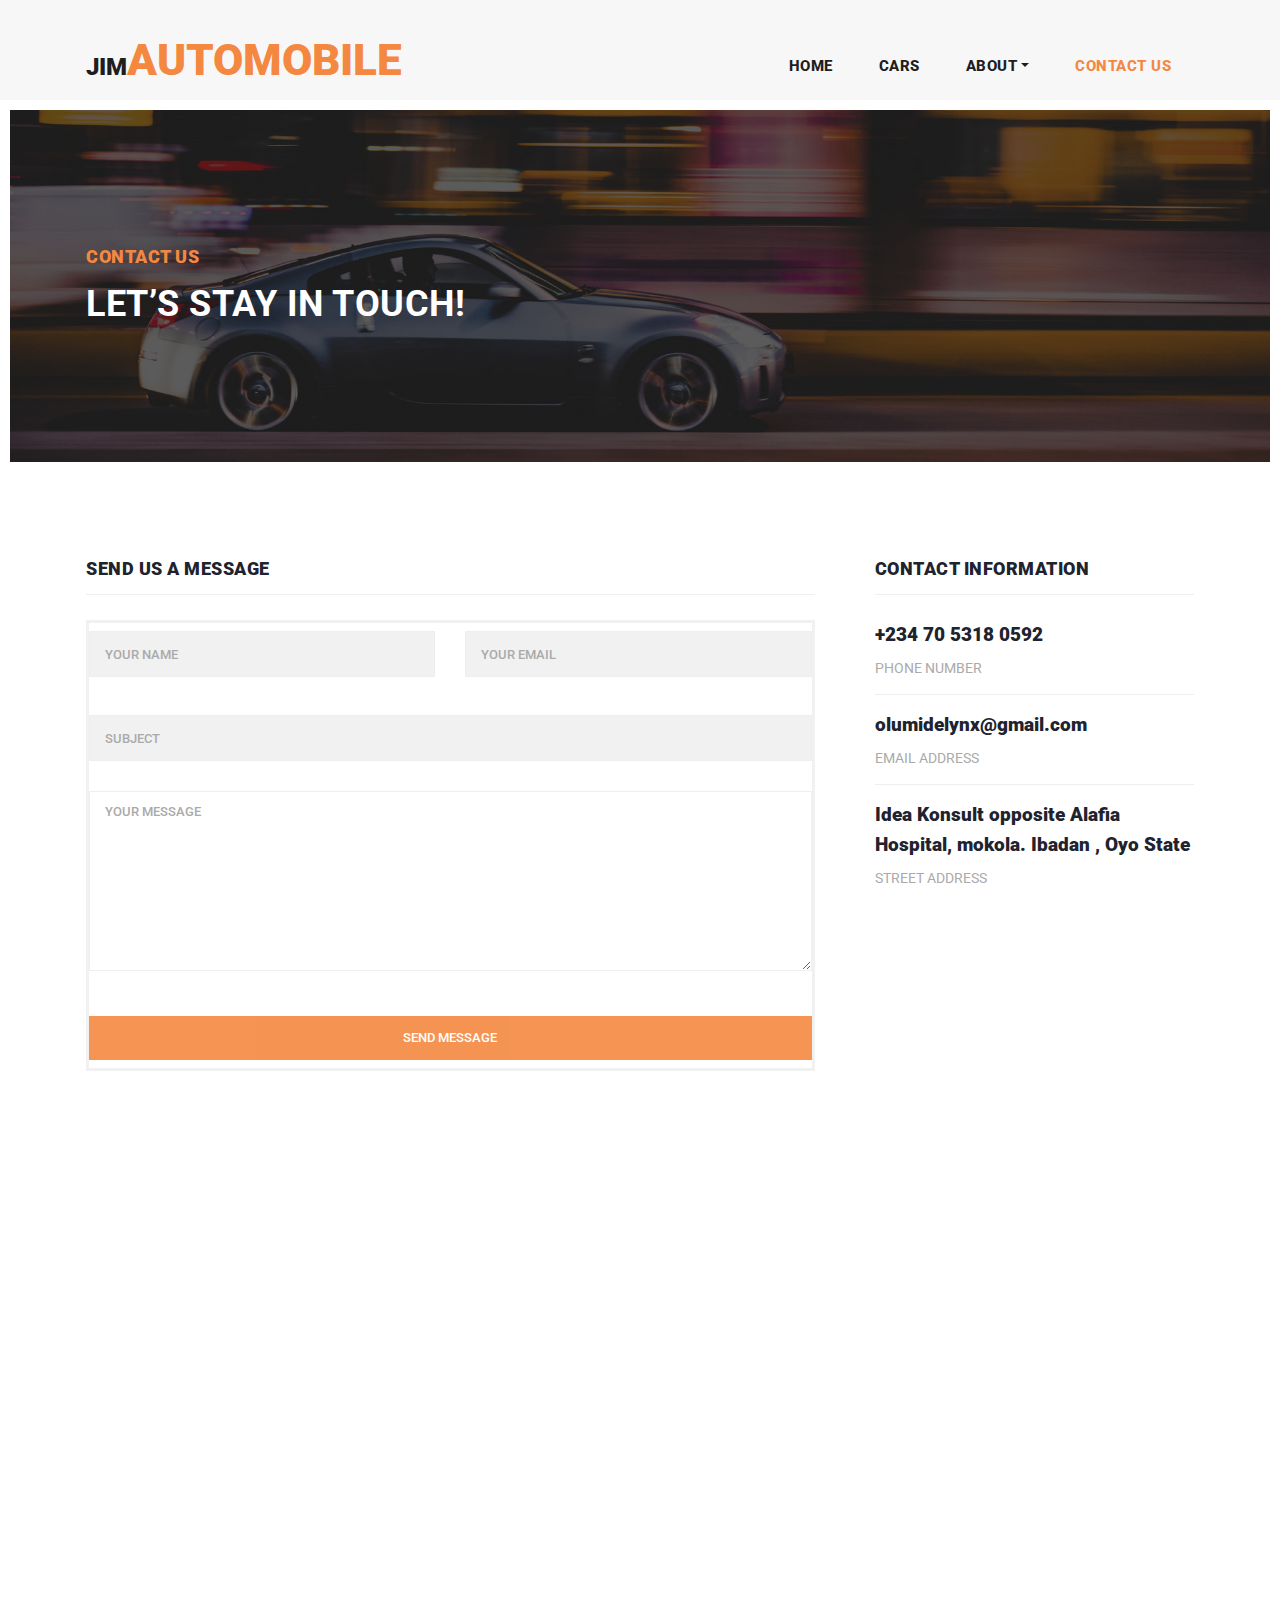
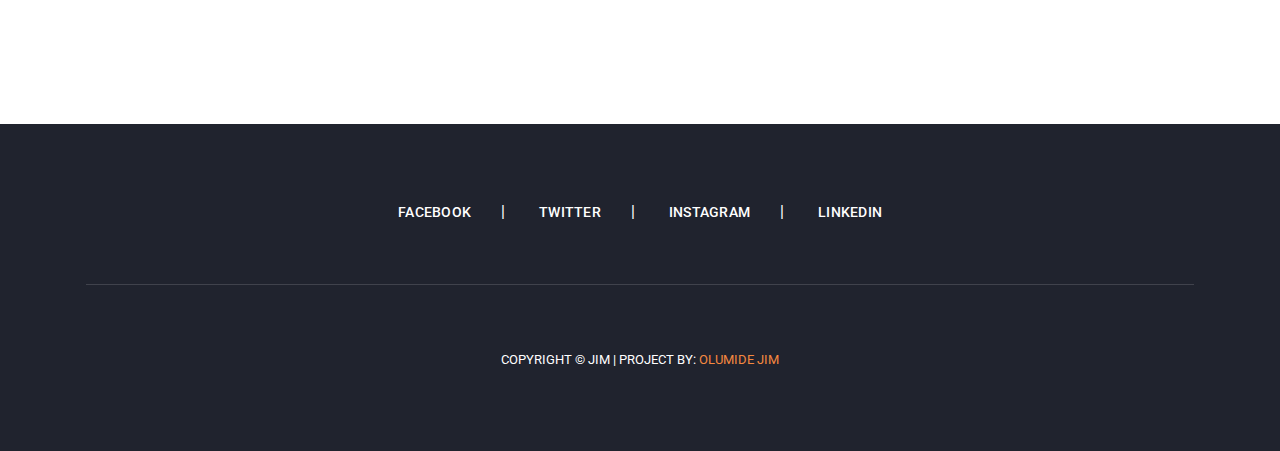
<file: contact.html>
<!DOCTYPE html>
<html lang="en">

  <head>

    <meta charset="utf-8">
    <meta name="viewport" content="width=device-width, initial-scale=1, shrink-to-fit=no">
    <meta name="description" content="">
    <meta name="author" content="">
    <link href="https://fonts.googleapis.com/css?family=Roboto:100,100i,300,300i,400,400i,500,500i,700,700i,900,900i&display=swap" rel="stylesheet">

    <title>Jim Automobile</title>

    <!-- Bootstrap core CSS -->
    <link href="vendor/bootstrap/css/bootstrap.min.css" rel="stylesheet">


    <!-- Additional CSS Files -->
    <link rel="stylesheet" href="assets/css/fontawesome.css">
    <link rel="stylesheet" href="assets/css/style.css">
    <link rel="stylesheet" href="assets/css/owl.css">
  </head>

  <body>

    <!-- ***** Preloader Start ***** -->
    <div id="preloader">
        <div class="jumper">
            <div></div>
            <div></div>
            <div></div>
        </div>
    </div>  
    <!-- ***** Preloader End ***** -->

    <!-- Header -->
    <header class="">
      <nav class="navbar navbar-expand-lg">
        <div class="container">
          <a class="navbar-brand" href="index.html"><h2>JIM<em>AUTOMOBILE</em></h2></a>
          <button class="navbar-toggler" type="button" data-toggle="collapse" data-target="#navbarResponsive" aria-controls="navbarResponsive" aria-expanded="false" aria-label="Toggle navigation">
            <span class="navbar-toggler-icon"></span>
          </button>
          <div class="collapse navbar-collapse" id="navbarResponsive">
            <ul class="navbar-nav ml-auto">
              <li class="nav-item">
                <a class="nav-link" href="index.html">Home
                  <span class="sr-only">(current)</span>
                </a>
              </li> 
              <li class="nav-item">
                <a class="nav-link" href="cars.html">Cars</a>
              </li>

              <li class="nav-item dropdown">
                  <a class="nav-link dropdown-toggle" data-toggle="dropdown" href="#" role="button" aria-haspopup="true" aria-expanded="false">About</a>
                  
                  <div class="dropdown-menu">
                    <a class="dropdown-item" href="about.html">About Us</a>
                    <a class="dropdown-item" href="team.html">Team</a>
                    <a class="dropdown-item" href="signup.html">Sign Up</a>
                  </div>
              </li>
              <li class="nav-item active">
                <a class="nav-link" href="contact.html">Contact Us</a>
              </li>
            </ul>
          </div>
        </div>
      </nav>
    </header>

    <!-- Page Content -->
    <!-- Banner Starts Here -->
    <div class="heading-page header-text">
      <section class="page-heading">
        <div class="container">
          <div class="row">
            <div class="col-lg-12">
              <div class="text-content">
                <h4>contact us</h4>
                <h2>let’s stay in touch!</h2>
              </div>
            </div>
          </div>
        </div>
      </section>
    </div>
    
    <!-- Banner Ends Here -->


    <section class="contact-us">
      <div class="container">
        <div class="row">
        
          <div class="col-lg-12">
            <div class="down-contact">
              <div class="row">
                <div class="col-lg-8">
                  <div class="sidebar-item contact-form">
                    <div class="sidebar-heading">
                      <h2>Send us a message</h2>
                    </div>
                    <div class="content">
                      <form id="contact" action="" method="post">
                        <div class="row">
                          <div class="col-md-6 col-sm-12">
                            <fieldset>
                              <input name="name" type="text" id="name" placeholder="Your name" required="">
                            </fieldset>
                          </div>
                          <div class="col-md-6 col-sm-12">
                            <fieldset>
                              <input name="email" type="text" id="email" placeholder="Your email" required="">
                            </fieldset>
                          </div>
                          <div class="col-md-12 col-sm-12">
                            <fieldset>
                              <input name="subject" type="text" id="subject" placeholder="Subject">
                            </fieldset>
                          </div>
                          <div class="col-lg-12">
                            <fieldset>
                              <textarea name="message" rows="6" id="message" placeholder="Your Message" required=""></textarea>
                            </fieldset>
                          </div>
                          <div class="col-lg-12">
                            <fieldset>
                              <button type="submit" id="form-submit" class="main-button">Send Message</button>
                            </fieldset>
                          </div>
                        </div>
                      </form>
                    </div>
                  </div>
                </div>
                <div class="col-lg-4">
                  <div class="sidebar-item contact-information">
                    <div class="sidebar-heading">
                      <h2>contact information</h2>
                    </div>
                    <div class="content">
                      <ul>
                        <li>
                          <h5>+234 70 5318 0592</h5>
                          <span>PHONE NUMBER</span>
                        </li>
                        <li>
                          <h5>olumidelynx@gmail.com</h5>
                          <span>EMAIL ADDRESS</span>
                        </li>
                        <li>
                          <h5>Idea Konsult opposite Alafia Hospital, mokola. Ibadan , Oyo State</h5>
                          <span>STREET ADDRESS</span>
                        </li>
                      </ul>
                    </div>
                  </div>
                </div>
              </div>
            </div>
          </div>
          
          <div class="col-lg-12">
            <div id="map">
              <iframe src="https://maps.google.com/maps?q=Av.+L%C3%BAcio+Costa,+Rio+de+Janeiro+-+RJ,+Brazil&t=&z=13&ie=UTF8&iwloc=&output=embed" width="100%" height="450px" frameborder="0" style="border:0" allowfullscreen></iframe>
            </div>
          </div>
          
        </div>
      </div>
    </section>

    
    <footer>
      <div class="container">
        <div class="row">
          <div class="col-lg-12">
            <ul class="social-icons">
              <li><a href="#">Facebook</a></li>
              <li><a href="#">Twitter</a></li>
              <li><a href="#">Instagram</a></li>
              <li><a href="#">Linkedin</a></li>
            </ul>
          </div>
          <div class="col-lg-12">
            <div class="copyright-text">
              <p>
                Copyright © JIM
                | Project by: <a href="file:///C:/Users/user/Documents/jimauto/index.html">Olumide Jim</a>
              </p>
            </div>
          </div>
        </div>
      </div>
    </footer>

    <!-- Bootstrap core JavaScript -->
    <script src="vendor/jquery/jquery.min.js"></script>
    <script src="vendor/bootstrap/js/bootstrap.bundle.min.js"></script>

    <!-- Additional Scripts -->
    <script src="assets/js/custom.js"></script>
    <script src="assets/js/owl.js"></script>
    <script src="assets/js/slick.js"></script>
    <script src="assets/js/isotope.js"></script>
    <script src="assets/js/accordions.js"></script>

    <script language = "text/Javascript"> 
      cleared[0] = cleared[1] = cleared[2] = 0; //set a cleared flag for each field
      function clearField(t){                   //declaring the array outside of the
      if(! cleared[t.id]){                      // function makes it static and global
          cleared[t.id] = 1;  // you could use true and false, but that's more typing
          t.value='';         // with more chance of typos
          t.style.color='#fff';
          }
      }
    </script>

  </body>
</html>
</file>
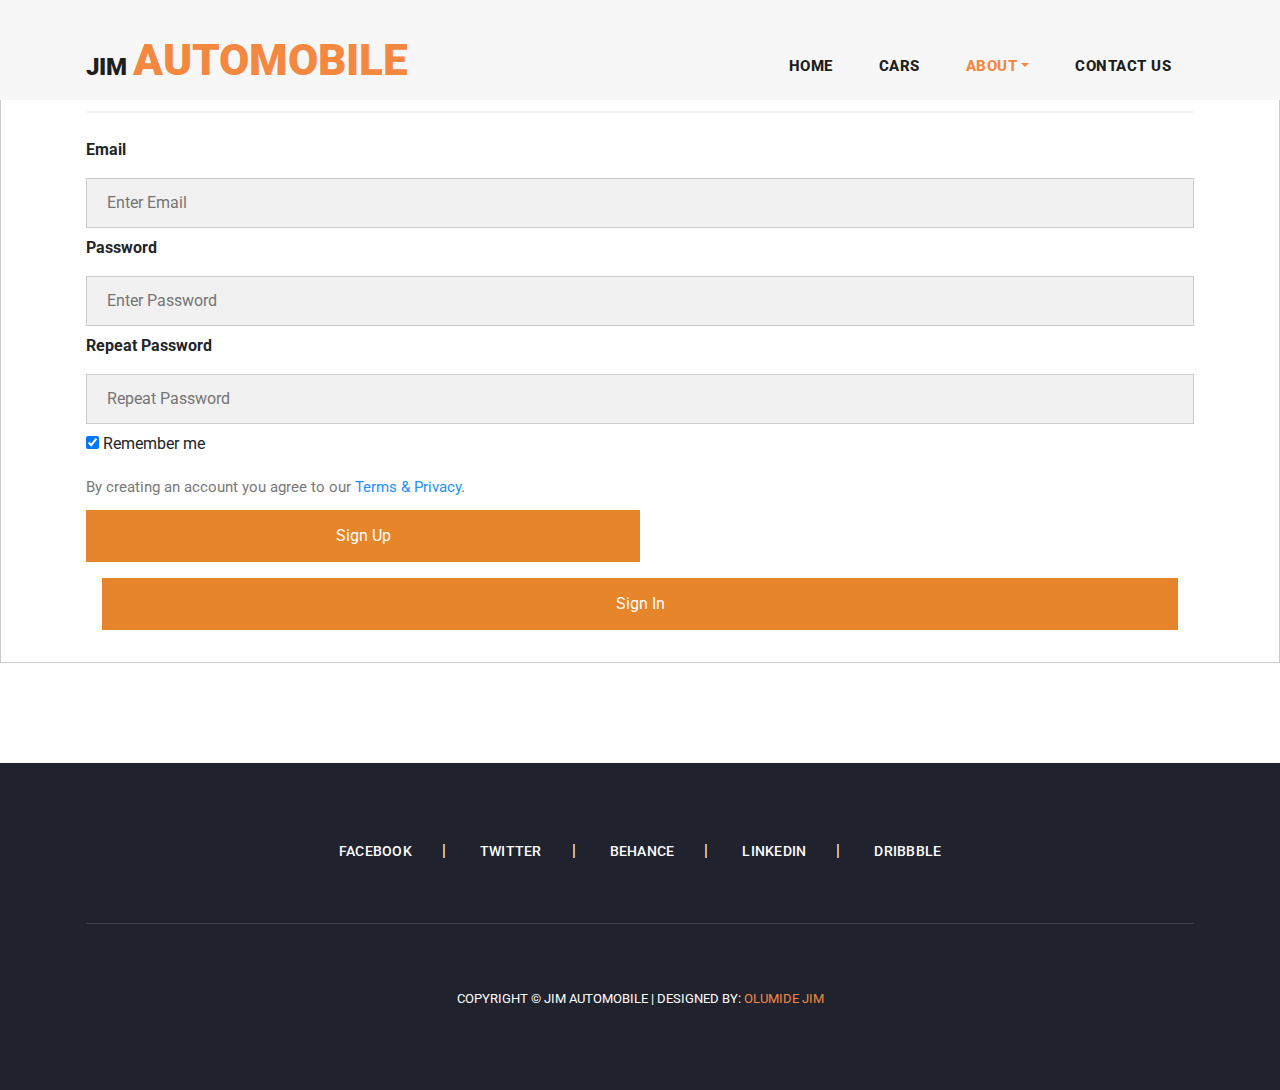
<file: signup.html>
<!DOCTYPE html>
<html lang="en">

  <head>

    <meta charset="utf-8">
    <meta name="viewport" content="width=device-width, initial-scale=1, shrink-to-fit=no">
    <meta name="description" content="">
    <meta name="author" content="">
    <link href="https://fonts.googleapis.com/css?family=Roboto:100,100i,300,300i,400,400i,500,500i,700,700i,900,900i&display=swap" rel="stylesheet">

    <title>Jim Automobile</title>

    <!-- Bootstrap core CSS -->
    <link href="vendor/bootstrap/css/bootstrap.min.css" rel="stylesheet">


    <!-- Additional CSS Files -->
    <link rel="stylesheet" href="assets/css/fontawesome.css">
    <link rel="stylesheet" href="assets/css/style.css">
    <link rel="stylesheet" href="assets/css/owl.css">

  </head>

  <body>

    <!-- ***** Preloader Start ***** -->
    <div id="preloader">
        <div class="jumper">
            <div></div>
            <div></div>
            <div></div>
        </div>
    </div>  
    <!-- ***** Preloader End ***** -->

    <!-- Header -->
    <header class="">
      <nav class="navbar navbar-expand-lg">
        <div class="container">
          <a class="navbar-brand" href="index.html"><h2>JIM <em>AUTOMOBILE</em></h2></a>
          <button class="navbar-toggler" type="button" data-toggle="collapse" data-target="#navbarResponsive" aria-controls="navbarResponsive" aria-expanded="false" aria-label="Toggle navigation">
            <span class="navbar-toggler-icon"></span>
          </button>
          <div class="collapse navbar-collapse" id="navbarResponsive">
            <ul class="navbar-nav ml-auto">
              <li class="nav-item">
                <a class="nav-link" href="index.html">Home
                  <span class="sr-only">(current)</span>
                </a>
              </li> 
              <li class="nav-item">
                <a class="nav-link" href="cars.html">Cars</a>
              </li>

              <li class="nav-item dropdown active">
                  <a class="nav-link dropdown-toggle" data-toggle="dropdown" href="#" role="button" aria-haspopup="true" aria-expanded="false">About</a>
                  
                  <div class="dropdown-menu">
                    <a class="dropdown-item" href="about.html">About Us</a>
                    <a class="dropdown-item" href="team.html">Team</a>
                    <a class="dropdown-item active" href="signup.html">Sign Up</a>
                  </div>
              </li>
              <li class="nav-item">
                <a class="nav-link" href="contact.html">Contact Us</a>
              </li>
            </ul>
          </div>
        </div>
      </nav>
    </header>
    <form action="action_page.php" style="border:1px solid #ccc">
        <div class="container">
          <h1>Sign Up</h1>
          <p>Please fill in this form to create an account.</p>
          <hr>
      
          <label for="email"><b>Email</b></label>
          <input type="text" placeholder="Enter Email" name="email" required>
      
          <label for="psw"><b>Password</b></label>
          <input type="password" placeholder="Enter Password" name="psw" required>
      
          <label for="psw-repeat"><b>Repeat Password</b></label>
          <input type="password" placeholder="Repeat Password" name="psw-repeat" required>
      
          <label>
            <input type="checkbox" checked="checked" name="remember" style="margin-bottom:15px"> Remember me
          </label>
      
          <p>By creating an account you agree to our <a href="#" style="color:dodgerblue">Terms & Privacy</a>.</p>
      
          <div class="clearfix">
        
            
            <button type="submit" class="signupbtn">Sign Up</button>
            <a class="nav-link" href="signin.html"> <button type="button" class="signinbtn" >Sign In</button></a>
            
          </div>
        </div>
      </form>
        
       
        
      </div>
    </section>

    
    <footer>
      <div class="container">
        <div class="row">
          <div class="col-lg-12">
            <ul class="social-icons">
              <li><a href="#">Facebook</a></li>
              <li><a href="#">Twitter</a></li>
              <li><a href="#">Behance</a></li>
              <li><a href="#">Linkedin</a></li>
              <li><a href="#">Dribbble</a></li>
            </ul>
          </div>
          <div class="col-lg-12">
            <div class="copyright-text">
              <p>
                Copyright © JIM AUTOMOBILE
                | Designed by: <a href="file:///C:/Users/user/Documents/jimauto/index.html">Olumide Jim</a>
              </p>
            </div>
          </div>
        </div>
      </div>
    </footer>

    <!-- Bootstrap core JavaScript -->
    <script src="vendor/jquery/jquery.min.js"></script>
    <script src="vendor/bootstrap/js/bootstrap.bundle.min.js"></script>

    <!-- Additional Scripts -->
    <script src="assets/js/custom.js"></script>
    <script src="assets/js/owl.js"></script>
    <script src="assets/js/slick.js"></script>
    <script src="assets/js/isotope.js"></script>
    <script src="assets/js/accordions.js"></script>

    <script language = "text/Javascript"> 
      cleared[0] = cleared[1] = cleared[2] = 0; //set a cleared flag for each field
      function clearField(t){                   //declaring the array outside of the
      if(! cleared[t.id]){                      // function makes it static and global
          cleared[t.id] = 1;  // you could use true and false, but that's more typing
          t.value='';         // with more chance of typos
          t.style.color='#fff';
          }
      }
    </script>

  </body>
</html>
</file>
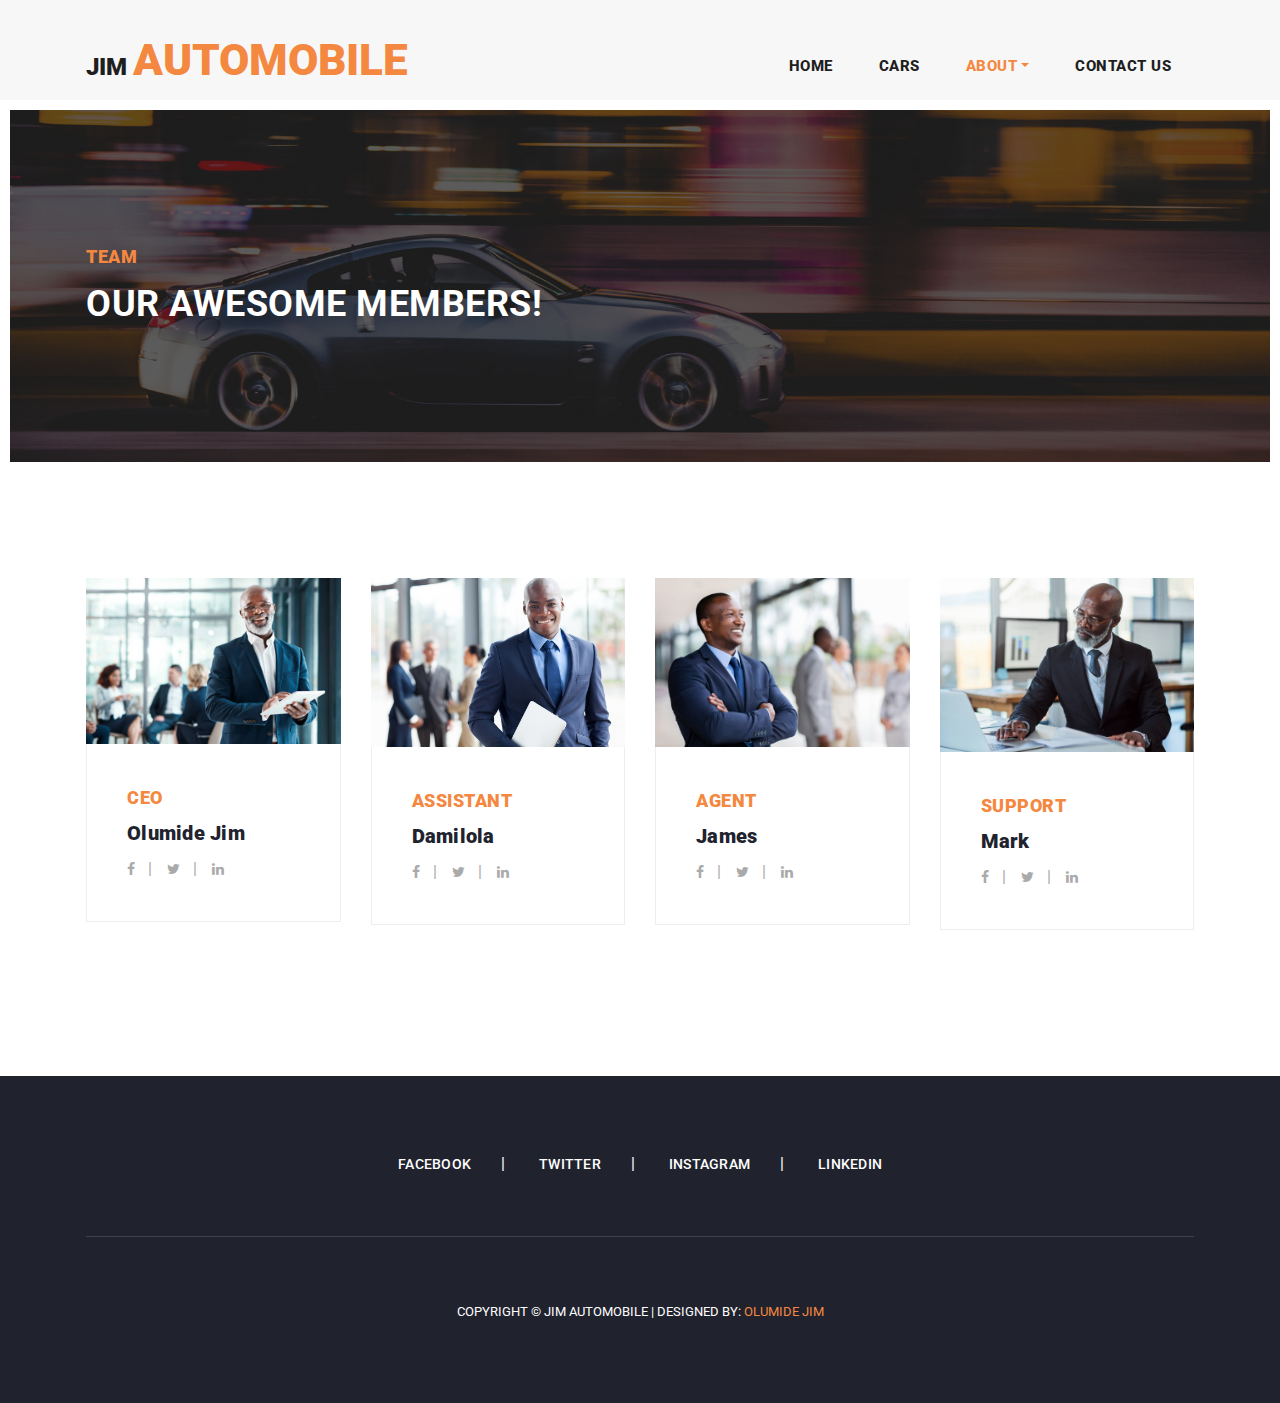
<file: team.html>
<!DOCTYPE html>
<html lang="en">

  <head>

    <meta charset="utf-8">
    <meta name="viewport" content="width=device-width, initial-scale=1, shrink-to-fit=no">
    <meta name="description" content="">
    <meta name="author" content="">
    <link href="https://fonts.googleapis.com/css?family=Roboto:100,100i,300,300i,400,400i,500,500i,700,700i,900,900i&display=swap" rel="stylesheet">

    <title>Jim Automobile</title>

    <!-- Bootstrap core CSS -->
    <link href="vendor/bootstrap/css/bootstrap.min.css" rel="stylesheet">


    <!-- Additional CSS Files -->
    <link rel="stylesheet" href="assets/css/fontawesome.css">
    <link rel="stylesheet" href="assets/css/style.css">
    <link rel="stylesheet" href="assets/css/owl.css">

  </head>

  <body>

    <!-- ***** Preloader Start ***** -->
    <div id="preloader">
        <div class="jumper">
            <div></div>
            <div></div>
            <div></div>
        </div>
    </div>  
    <!-- ***** Preloader End ***** -->

    <!-- Header -->
    <header class="">
      <nav class="navbar navbar-expand-lg">
        <div class="container">
          <a class="navbar-brand" href="index.html"><h2>JIM <em>AUTOMOBILE</em></h2></a>
          <button class="navbar-toggler" type="button" data-toggle="collapse" data-target="#navbarResponsive" aria-controls="navbarResponsive" aria-expanded="false" aria-label="Toggle navigation">
            <span class="navbar-toggler-icon"></span>
          </button>
          <div class="collapse navbar-collapse" id="navbarResponsive">
            <ul class="navbar-nav ml-auto">
              <li class="nav-item">
                <a class="nav-link" href="index.html">Home
                  <span class="sr-only">(current)</span>
                </a>
              </li> 
              <li class="nav-item">
                <a class="nav-link" href="cars.html">Cars</a>
              </li>

              <li class="nav-item dropdown active">
                  <a class="nav-link dropdown-toggle" data-toggle="dropdown" href="#" role="button" aria-haspopup="true" aria-expanded="false">About</a>
                  
                  <div class="dropdown-menu">
                    <a class="dropdown-item" href="about.html">About Us</a>
                    <a class="dropdown-item active" href="team.html">Team</a>
                    <a class="dropdown-item" href="signup.html">Sign Up</a>
                  </div>
              </li>
              <li class="nav-item">
                <a class="nav-link" href="contact.html">Contact Us</a>
              </li>
            </ul>
          </div>
        </div>
      </nav>
    </header>

    <!-- Page Content -->
    <!-- Banner Starts Here -->
    <div class="heading-page header-text">
      <section class="page-heading">
        <div class="container">
          <div class="row">
            <div class="col-lg-12">
              <div class="text-content">
                <h4>Team</h4>
                <h2>our awesome members!</h2>
              </div>
            </div>
          </div>
        </div>
      </section>
    </div>
    
    <!-- Banner Ends Here -->


    <section class="blog-posts grid-system">
      <div class="container">
        <div class="all-blog-posts">
          <div class="row">
            <div class="col-md-3 col-sm-4">
              <div class="blog-post">
                <div class="blog-thumb">
                  <img src="assets/images/2.jpg" alt="">
                </div>
                <div class="down-content">
                  <span>CEO</span>
                  <h4>Olumide Jim</h4>
                  <ul class="post-info">
                    <li><a href="#"><i class="fa fa-facebook"></i></a> &nbsp;</li>
                    <li>&nbsp; <a href="#"><i class="fa fa-twitter"></i></a> &nbsp;</li>
                    <li>&nbsp; <a href="#"><i class="fa fa-linkedin"></i></a></li>
                  </ul>
                </div>
              </div>
            </div>

            <div class="col-md-3 col-sm-4">
              <div class="blog-post">
                <div class="blog-thumb">
                  <img src="assets/images/business-leadership.jpg" alt="">
                </div>
                <div class="down-content">
                  <span>Assistant</span>
                  <h4>Damilola</h4>
                  <ul class="post-info">
                    <li><a href="#"><i class="fa fa-facebook"></i></a> &nbsp;</li>
                    <li>&nbsp; <a href="#"><i class="fa fa-twitter"></i></a> &nbsp;</li>
                    <li>&nbsp; <a href="#"><i class="fa fa-linkedin"></i></a></li>
                  </ul>
                </div>
              </div>
            </div>

            <div class="col-md-3 col-sm-4">
              <div class="blog-post">
                <div class="blog-thumb">
                  <img src="assets/images/4.jpg" alt="">
                </div>
                <div class="down-content">
                  <span>Agent</span>
                  <h4>James</h4>
                  <ul class="post-info">
                    <li><a href="#"><i class="fa fa-facebook"></i></a> &nbsp;</li>
                    <li>&nbsp; <a href="#"><i class="fa fa-twitter"></i></a> &nbsp;</li>
                    <li>&nbsp; <a href="#"><i class="fa fa-linkedin"></i></a></li>
                  </ul>
                </div>
              </div>
            </div>

            <div class="col-md-3 col-sm-4">
              <div class="blog-post">
                <div class="blog-thumb">
                  <img src="assets/images/3.jpg" alt="">
                </div>
                <div class="down-content">
                  <span>Support</span>
                  <h4>Mark</h4>
                  <ul class="post-info">
                    <li><a href="#"><i class="fa fa-facebook"></i></a> &nbsp;</li>
                    <li>&nbsp; <a href="#"><i class="fa fa-twitter"></i></a> &nbsp;</li>
                    <li>&nbsp; <a href="#"><i class="fa fa-linkedin"></i></a></li>
                  </ul>
                </div>
              </div>
            </div>
          </div>
        </div>
      </div>
    </section>

    
    <footer>
      <div class="container">
        <div class="row">
          <div class="col-lg-12">
            <ul class="social-icons">
              <li><a href="#">Facebook</a></li>
              <li><a href="#">Twitter</a></li>
              <li><a href="#">Instagram</a></li>
              <li><a href="#">Linkedin</a></li>
            </ul>
          </div>
          <div class="col-lg-12">
            <div class="copyright-text">
              <p>
                Copyright © JIM AUTOMOBILE
                | Designed by: <a href="file:///C:/Users/user/Documents/jimauto/index.html">Olumide Jim</a>
              </p>
            </div>
          </div>
        </div>
      </div>
    </footer>

    <!-- Bootstrap core JavaScript -->
    <script src="vendor/jquery/jquery.min.js"></script>
    <script src="vendor/bootstrap/js/bootstrap.bundle.min.js"></script>

    <!-- Additional Scripts -->
    <script src="assets/js/custom.js"></script>
    <script src="assets/js/owl.js"></script>
    <script src="assets/js/slick.js"></script>
    <script src="assets/js/isotope.js"></script>
    <script src="assets/js/accordions.js"></script>

    <script language = "text/Javascript"> 
      cleared[0] = cleared[1] = cleared[2] = 0; //set a cleared flag for each field
      function clearField(t){                   //declaring the array outside of the
      if(! cleared[t.id]){                      // function makes it static and global
          cleared[t.id] = 1;  // you could use true and false, but that's more typing
          t.value='';         // with more chance of typos
          t.style.color='#fff';
          }
      }
    </script>

  </body>
</html>
</file>
<file: assets/css/style.css>
body {
  font-family: 'Roboto', sans-serif;
  overflow-x: hidden;
  text-rendering: optimizeLegibility;
  -webkit-font-smoothing: antialiased;
  -moz-osx-font-smoothing: grayscale;
}
p {
	margin-bottom: 0px;
	font-size: 15px;
	font-weight: 400;
	color: #7a7a7a;
	line-height: 30px;
}

* {box-sizing: border-box}

/* Full-width input fields */
  input[type=text], input[type=password] {
  width: 100%;
  padding: 15px;
  margin: 5px 0 22px 0;
  display: inline-block;
  border: none;
  background: #f1f1f1;
}

input[type=text]:focus, input[type=password]:focus {
  background-color: #ddd;
  outline: none;
}

hr {
  border: 1px solid #f1f1f1;
  margin-bottom: 25px;
}

/* Set a style for all buttons */
button {
  background-color: #4CAF50;
  color: white;
  padding: 14px 20px;
  margin: 8px 0;
  border: none;
  cursor: pointer;
  width: 100%;
  opacity: 0.9;
}

button:hover {
  opacity:1;
}

/* Extra styles for the cancel button */
.cancelbtn {
  padding: 14px 20px;
  background-color: #f44336;
}

/* Float cancel and signup buttons and add an equal width */
.cancelbtn, .signupbtn {
  float: left;
  width: 50%;
}

/* Add padding to container elements */
.container {
  padding: 16px;
}

/* Clear floats */
.clearfix::after {
  content: "";
  clear: both;
  display: table;
}

/* Change styles for cancel button and signup button on extra small screens */
@media screen and (max-width: 300px) {
  .cancelbtn, .signupbtn {
    width: 100%;
  }
}
a {
	text-decoration: none!important;
}
ul {
	padding: 0;
	margin: 0;
	list-style: none;
}

h1,h2,h3,h4,h5,h6 {
	margin: 0px;
}

.main-button a {
	display: inline-block;
	background-color: #f48840;
	color: #fff;
	font-size: 13px;
	font-weight: 500;
	padding: 12px 20px;
	text-transform: uppercase;
	transition: all .3s;
}

.main-button a:hover {
	background-color: #fb9857;
}

.heading-page {
	padding-top: 110px;
}

.page-heading {
	margin: 0px 10px;
	padding: 120px 0px;
	text-align: left;
	position: relative;
	background-position: center center;
	background-repeat: no-repeat;
	background-size: cover;
	background-image: url(../images/banner-image-1-1920x300.jpg);
}

.page-heading:after {
	content:'';
	position: absolute;
	top: 0;
	left: 0;
	right: 0;
	bottom: 0;
	background-color: rgba(30,30,30,.7);
	z-index: 1;
}

.page-heading .container {
	position: relative;
	z-index: 2;
}

.page-heading .text-content h4 {
	color: #f48840;
	font-size: 18px;
	text-transform: uppercase;
	font-weight: 900;
	letter-spacing: 0.5px;
	margin-bottom: 15px;
}

.page-heading .text-content h2 {
	color: #fff;
	font-size: 36px;
	font-weight: 700;
	text-transform: uppercase;
	letter-spacing: 0.5px;
}

#preloader {
  overflow: hidden;
  background: #b95a01b7;
  left: 0;
  right: 0;
  top: 0;
  bottom: 0;
  position: fixed;
  z-index: 9999999;
  color: #fff;
}

#preloader .jumper {
  left: 0;
  top: 0;
  right: 0;
  bottom: 0;
  display: block;
  position: absolute;
  margin: auto;
  width: 50px;
  height: 50px;
}

#preloader .jumper > div {
  background-color: #fff;
  width: 10px;
  height: 10px;
  border-radius: 100%;
  -webkit-animation-fill-mode: both;
  animation-fill-mode: both;
  position: absolute;
  opacity: 0;
  width: 50px;
  height: 50px;
  -webkit-animation: jumper 1s 0s linear infinite;
  animation: jumper 1s 0s linear infinite;
}

#preloader .jumper > div:nth-child(2) {
  -webkit-animation-delay: 0.33333s;
  animation-delay: 0.33333s;
}

#preloader .jumper > div:nth-child(3) {
  -webkit-animation-delay: 0.66666s;
  animation-delay: 0.66666s;
}

@-webkit-keyframes jumper {
  0% {
    opacity: 0;
    -webkit-transform: scale(0);
    transform: scale(0);
  }
  5% {
    opacity: 1;
  }
  100% {
    -webkit-transform: scale(1);
    transform: scale(1);
    opacity: 0;
  }
}

@keyframes jumper {
  0% {
    opacity: 0;
    -webkit-transform: scale(0);
    transform: scale(0);
  }
  5% {
    opacity: 1;
  }
  100% {
    opacity: 0;
  }
}


/* Header Style */
header {
	position: absolute;
	z-index: 99999;
	width: 100%;
	height: 100px;
	background-color: #f7f7f7;
	-webkit-transition: all 0.3s ease-in-out 0s;
    -moz-transition: all 0.3s ease-in-out 0s;
    -o-transition: all 0.3s ease-in-out 0s;
    transition: all 0.3s ease-in-out 0s;
}
header .navbar {
	padding: 25px 0px;
}
.background-header .navbar {
	padding: 17px 0px;
}
.background-header {
	top: 0;
	height: 80px;
	position: fixed;
	box-shadow: 0px 1px 10px rgba(0,0,0,0.1);
}
.background-header .navbar-brand h2 {
	color: #121212!important;
}
.background-header .navbar-nav a.nav-link {
	color: #1e1e1e!important;
}
.background-header .navbar-nav .nav-link:hover,
.background-header .navbar-nav .active>.nav-link,
.background-header .navbar-nav .nav-link.active,
.background-header .navbar-nav .nav-link.show,
.background-header .navbar-nav .show>.nav-link {
	color: #f48840!important;
}
.navbar .navbar-brand {
	float: 	left;
	margin-top: -12px;
	outline: none;
}
.navbar .navbar-brand h2 {
	color: #1e1e1e;
	text-transform: uppercase;
	font-size: 24px;
	font-weight: 900;
	-webkit-transition: all .3s ease 0s;
    -moz-transition: all .3s ease 0s;
    -o-transition: all .3s ease 0s;
    transition: all .3s ease 0s;
}
.navbar .navbar-brand h2 em {
	font-size: 44px;
	font-style: normal;
	color: #f48840;
}
#navbarResponsive {
	z-index: 999;
}
.navbar-collapse {
	text-align: center;
}
.navbar .navbar-nav .nav-item {
	margin: 0px 15px;
}
.navbar .navbar-nav a.nav-link {
	text-transform: capitalize;
	font-size: 15px;
	font-weight: 800;
	text-transform: uppercase;
	letter-spacing: 0.5px;
	color: #1e1e1e;
	transition: all 0.3s;
}
.navbar .navbar-nav .nav-link:hover,
.navbar .navbar-nav .active>.nav-link,
.navbar .navbar-nav .nav-link.active,
.navbar .navbar-nav .nav-link.show,
.navbar .navbar-nav .show>.nav-link {
	color: #f48840;
}
.navbar .navbar-toggler-icon {
	background-image: none;
}
.navbar .navbar-toggler {
	border-color: #fff;
	background-color: #f48840;	
	height: 46px;
	outline: none;
	border-radius: 0px;
	position: absolute;
	right: 30px;
	top: 25px;
}
.navbar .navbar-toggler-icon:after {
	content: '\f0c9';
	color: #fff;
	font-size: 18px;
	line-height: 30px;
	font-family: 'FontAwesome';
}



/* Banner Style */
.main-banner .container-fluid {
	padding: 0px 10px;
	margin-bottom: -24px;
}
.owl-banner {
	padding-top: 110px;
}

.owl-banner .item {
	position: relative;
}

.owl-banner .item .item-content {
	position: absolute;
	bottom: 40px;
	left: 40px;
}

.owl-banner .item .item-content .meta-category span {
	color: #f48840;
	font-size: 18px;
	text-transform: uppercase;
	font-weight: 900;
	letter-spacing: 0.25px;
}

.owl-banner .item .item-content h4 {
	font-size: 24px;
	font-weight: 900;
	color: #fff;
	letter-spacing: 0.5px;
	text-transform: capitalize;
	margin: 10px 0px 12px 0px;
}

.owl-banner .item .item-content ul li {
	display: inline-block;
	margin-right: 8px;
}

.owl-banner .item .item-content ul li:after {
	content: '|';
	color: #fff;
	margin-left: 8px;
}
.owl-banner .item .item-content {
	color: #fff;
}

.owl-banner .item .item-content ul li:last-child::after {
	display: none;
}

.owl-banner .item .item-content ul li a {
	font-size: 14px;
	color: #fff;
	font-weight: 500;
	transition: all .3s;
}

.owl-banner .item .item-content ul li a:hover {
	color: #f48840;
}

.owl-banner .owl-nav {
	position: absolute;
	top: 50%;
	width: 100%;
}

.owl-banner .owl-nav .owl-prev {
	position: absolute;
	left: 40px;
}

.owl-banner .owl-nav .owl-next {
	position: absolute;
	right: 40px;
}

.owl-banner .owl-nav button {
	outline: none;
}

.owl-banner .owl-nav button span {
	color: #fff;
	font-size: 36px;
	width: 60px;
	height: 60px;
	display: inline-block;
	text-align: center;
	line-height: 60px;
	background-color: rgba(250,250,250,0.3);
}


/* Call To Action */

.call-to-action {
	margin-top: 100px;
}

.call-to-action .main-content {
	padding: 40px;
	background-image: url(../images/cta-bg.jpg);
	background-position: center center;
	background-repeat: no-repeat;
	background-size: cover;
}

.call-to-action .main-content span {
	color: #f48840;
	font-size: 18px;
	font-weight: 900;
	letter-spacing: 0.5px;
}

.call-to-action .main-content h4 {
	margin-bottom: 0px;
	margin-top: 12px;
	color: #fff;
	font-size: 26px;
	font-weight: 900;
	letter-spacing: 0.25px;
}

.call-to-action .main-content .main-button {
	text-align: right;
	margin-top: 12px;
}



/* Blog Posts */

.blog-posts {
	margin-top: 100px;
}

.blog-posts .blog-post {
	margin-bottom: 30px;
}

.blog-posts .blog-thumb img {
	width: 100%;
	overflow: hidden;
}

.blog-posts .down-content {
	padding: 40px;
	border-right: 1px solid #eee;
	border-left: 1px solid #eee;
	border-bottom: 1px solid #eee;
}

.blog-posts .down-content-border {
	border-top: 1px solid #eee;
}

.blog-posts .down-content-border p { 
	border-bottom: 0!important;
	padding-bottom: 0!important;
	margin-bottom: 0!important;
}

.blog-posts .down-content span {
	font-size: 18px;
	text-transform: uppercase;
	letter-spacing: 0.5px;
	font-weight: 900;
	color: #f48840;
}

.blog-posts .down-content h4 {
	font-size: 24px;
	text-transform: capitalize;
	letter-spacing: 0.5px;
	font-weight: 900;
	color: #20232e;
	margin: 10px 0px 12px 0px;
}

.blog-posts .down-content ul.post-info li {
	display: inline-block;
	margin-right: 8px;
}

.blog-posts .down-content ul.post-info li:after {
	content: '|';
	color: #aaa;
	margin-left: 8px;
}

.blog-posts .down-content h4 {
	font-size: 20px;
	letter-spacing: 0.25px;
}

.grid-system .down-content ul.post-info li {
	margin-right: 3px;
}

.grid-system .down-content ul.post-info li:after {
	margin-left: 5px;
}

.blog-posts .down-content ul.post-info li:last-child::after {
	display: none;
}

.blog-posts .down-content ul.post-info li a {
	font-size: 14px;
	color: #aaa;
	font-weight: 400;
	transition: all .3s;
}

.blog-posts .down-content ul.post-info li a:hover {
	color: #f48840;
}

.blog-posts .down-content p {
	padding: 25px 0px;
	margin: 25px 0px;
	border-top: 1px solid #eee;
	border-bottom: 1px solid #eee;
}

.blog-posts .down-content ul.post-share {
	text-align: right;
}

.blog-posts .down-content ul.post-tags li,
.blog-posts .down-content ul.post-share li {
	display: inline-block;
}

.blog-posts .down-content ul.post-tags li:first-child i,
.blog-posts .down-content ul.post-share li:first-child i {
	color: #f48840;
	margin-right: 5px;
}

.blog-posts .down-content ul.post-tags li,
.blog-posts .down-content ul.post-share li {
	color: #aaa;
}

.blog-posts .down-content ul.post-tags li a,
.blog-posts .down-content ul.post-share li a {
	font-size: 14px;
	color: #aaa;
	font-weight: 400;
	transition: all .3s;
}

.blog-posts .down-content ul.post-tags li a:hover,
.blog-posts .down-content ul.post-share li a:hover {
	color: #f48840;
}

.blog-posts .main-button a {
	height: 60px;
	line-height: 60px;
	padding: 0px;
	width: 100%;
	text-align: center;
}

ul.page-numbers {
	text-align: center;
}

ul.page-numbers li {
	display: inline-block;
	margin: 0px 5px;
}

ul.page-numbers li a {
	width: 50px;
	height: 50px;
	display: inline-block;
	text-align: center;
	line-height: 50px;
	font-size: 15px;
	color: #7a7a7a;
	border: 1px solid #eee;
	font-weight: 500;
	transition: all 0.3s;
}

ul.page-numbers li.active a {
	background-color: #f48840;
	border-color: #f48840;
	color: #fff;
}

ul.page-numbers li a:hover {
	color: #f48840;
}

.blog-posts .sidebar-heading h2 {
	font-size: 18px;
	text-transform: uppercase;
	font-weight: 900;
	letter-spacing: 0.5px;
	color: #20232e;
	border-bottom: 1px solid #eee;
	padding-bottom: 15px;
	margin-bottom: 25px;
}

.blog-posts .comments {
	margin-top: 30px;
}

.blog-posts .comments ul li {
	display: inline-block;
	margin-bottom: 20px;
	padding-bottom: 20px;
	border-bottom: 1px solid #eee;
}

.blog-posts .comments ul li.replied {
	padding-left: 130px;
}

.blog-posts .comments ul li:last-child {
	margin-bottom: 0px;
	padding-bottom: 0px;
	border-bottom: none;
}

.blog-posts .comments ul li .author-thumb {
	display: inline;
	float: left;
}

.blog-posts .comments ul li .author-thumb img {
	max-width: 100px;
	display: inline;
}

.blog-posts .comments ul li .right-content {
	margin-left: 130px;
}

.blog-posts .comments ul li .right-content h4 {
	color: #20232e;
	font-size: 19px;
	font-weight: 900;
	letter-spacing: 0.5px;
}

.blog-posts .comments ul li .right-content h4 span {
	font-size: 14px;
    color: #aaa;
	font-weight: 400;
	letter-spacing: 0.25px;
	margin-left: 20px;
}

.blog-posts .submit-comment {
	margin-top: 60px;
}

.blog-posts .submit-comment input {
	width: 100%;
	height: 46px;
	border: 1px solid #eee;
	font-size: 13px;
	text-transform: uppercase;
	font-weight: 500;
	color: #7a7a7a;
	outline: none;
	padding: 0px 15px;
	margin-bottom: 30px;
}

.blog-posts .submit-comment textarea {
	width: 100%;
	height: 46px;
	border: 1px solid #eee;
	font-size: 13px;
	text-transform: uppercase;
	font-weight: 500;
	color: #7a7a7a;
	outline: none;
	padding: 10px 15px;
	margin-bottom: 30px;
	height: 180px;
	max-height: 220px;
	max-width: 100%;
	min-width: 160px;
}

.blog-posts .submit-comment input::placeholder,
.blog-posts .submit-comment textarea::placeholder {
	color: #aaa;
}

.blog-posts .submit-comment button {
	display: inline-block;
	background-color: #f48840;
	color: #fff;
	font-size: 13px;
	font-weight: 500;
	padding: 12px 20px;
	text-transform: uppercase;
	transition: all .3s;
	border: none;
	outline: none;
}

.blog-posts .submit-comment button:hover {
	background-color: #fb9857;
}

/* Sidebar */

.sidebar {
	margin-left: 30px;
}

.sidebar .sidebar-item {
	margin-top: 50px;
}

.sidebar .search {
	margin-top: 0px;
}

.sidebar .sidebar-heading h2 {
	font-size: 18px;
	text-transform: uppercase;
	font-weight: 900;
	letter-spacing: 0.5px;
	color: #20232e;
	border-bottom: 1px solid #eee;
	padding-bottom: 15px;
	margin-bottom: 25px;
}

.sidebar .search input {
	width: 100%;
	height: 50px;
	border: 1px solid #eee;
	font-size: 13px;
	text-transform: uppercase;
	font-weight: 500;
	color: #7a7a7a;
	outline: none;
	padding: 0px 15px;
}

.sidebar .search input::placeholder {
	color: #aaa;
}

.sidebar .recent-posts ul li {
	margin-bottom: 15px;
	padding-bottom: 15px;
	border-bottom: 1px solid #eee;
}

.sidebar .recent-posts ul li:last-child {
	margin-bottom: 0px;
	padding-bottom: 0px;
	border-bottom: none;
}

.sidebar .recent-posts ul li h5 {
	font-size: 19px;
	font-weight: 900;
	color: #20232e;
	line-height: 30px;
	transition: all 0.3s;
}

.sidebar .recent-posts ul li h5:hover {
	color: #f48840;
}

.sidebar .recent-posts ul li span {
	display: block;
	font-size: 14px;
	color: #aaa;
	margin-top: 8px;
}

.sidebar .categories ul li {
	margin-bottom: 15px;
}

.sidebar .categories ul li:last-child {
	margin-bottom: 0px;
}

.sidebar .categories ul li a {
	font-size: 15px;
	font-weight: 700;
	color: #20232e;
	transition: all .3s;
}

.sidebar .categories ul li a:hover {
	color: #f48840;
}

.sidebar .tags ul li {
	margin-right: 6px;
	display: inline-block;
}

.sidebar .tags ul li {
	margin-bottom: 10px;
}

.sidebar .tags ul li a {
	font-size: 15px;
	font-weight: 500;
	color: #aaa;
	display: inline-block;
	border: 1px solid #eee;
	padding: 10px 18px;
	transition: all .3s;
}

.sidebar .tags ul li a:hover {
	background-color: #f48840;
	border-color: #f48840;
	color: #fff;
}


/* Footer */

footer {
	margin-top: 100px;
	text-align: center;
	background-color: #20232e;
	padding: 60px 0px;
}

footer ul.social-icons {
	padding-bottom: 60px;
	margin-bottom: 60px;
	border-bottom: 1px solid rgba(250,250,250,0.15);
}

footer ul.social-icons li {
	display: inline-block;
	margin-right: 30px;
}

footer ul.social-icons li:after {
	content: "|";
	color: #fff;
	margin-left: 30px;
}

footer ul.social-icons li:last-child {
	margin-right: 0px;
}

footer ul.social-icons li:last-child::after {
	display: none;
}

footer ul.social-icons li a {
	font-size: 14px;
	text-transform: uppercase;
	color: #fff;
	font-weight: 500;
	letter-spacing: 0.25px;
	transition: all .3s;
}

footer ul.social-icons li a:hover {
	color: #f48840;
}

footer p {
	font-size: 13px;
	text-transform: uppercase;
	color: #fff;
}

footer p a {
	color: #f48840;
}

footer p a:hover {
	color: #f48840;
}


/* Contact Form */

.contact-us .down-contact,
.contact-us #map {
	margin-top: 80px;
}

.contact-us .sidebar-heading h2 {
	font-size: 18px;
	text-transform: uppercase;
	font-weight: 900;
	letter-spacing: 0.5px;
	color: #20232e;
	border-bottom: 1px solid #eee;
	padding-bottom: 15px;
	margin-bottom: 25px;
}

.contact-us .contact-form select,
.contact-us .contact-form input {
	width: 100%;
	height: 46px;
	border: 1px solid #eee;
	font-size: 13px;
	text-transform: uppercase;
	font-weight: 500;
	color: #7a7a7a;
	outline: none;
	padding: 0px 15px;
	margin-bottom: 30px;
}

.contact-us .contact-form textarea {
	width: 100%;
	height: 46px;
	border: 1px solid #eee;
	font-size: 13px;
	text-transform: uppercase;
	font-weight: 500;
	color: #7a7a7a;
	outline: none;
	padding: 10px 15px;
	margin-bottom: 30px;
	height: 180px;
	max-height: 220px;
	max-width: 100%;
	min-width: 160px;
}

.contact-us .contact-form input::placeholder,
.contact-us .contact-form textarea::placeholder {
	color: #aaa;
}

.contact-us .contact-form button {
	display: inline-block;
	background-color: #f48840;
	color: #fff;
	font-size: 13px;
	font-weight: 500;
	padding: 12px 20px;
	text-transform: uppercase;
	transition: all .3s;
	border: none;
	outline: none;
}

.contact-us .contact-form button:hover {
	background-color: #fb9857;
}

.contact-us .contact-information {
	margin-left: 30px;
}

.contact-us .contact-information ul li {
	margin-bottom: 15px;
	padding-bottom: 15px;
	border-bottom: 1px solid #eee;
}

.contact-us .contact-information ul li:last-child {
	margin-bottom: 0px;
	padding-bottom: 0px;
	border-bottom: none;
}

.contact-us .contact-information ul li h5 {
	font-size: 19px;
	font-weight: 900;
	color: #20232e;
	line-height: 30px;
}

.contact-us .contact-information ul li span {
	display: block;
	font-size: 14px;
	color: #aaa;
	margin-top: 8px;
}


/* About Us */

.about-us {
	margin-top: 100px;
	text-align: center;
}

.about-us img {
	width: 100%;
	overflow: hidden;
}

.about-us p {
	margin: 40px 0px;
	border-bottom: 1px solid #eee;
	padding-bottom: 40px;
}

.about-us ul li {
	display: inline-block;
	margin: 0px 5px;
}

.about-us ul li a {
	width: 40px;
	height: 40px;
	text-align: center;
	line-height: 40px;
	display: inline-block;
	background-color: #212931;
	color: #fff;
	border-radius: 50%;
	transition: all .3s;
}

.about-us ul li a:hover {
	background-color: #f48840;
}


/* Responsive Style */
@media (max-width: 1250px) {
	.owl-banner .owl-nav .owl-prev {
		left: 0px;
	}
	.owl-banner .owl-nav .owl-next {
		right: 0px;
	}
	.owl-banner .owl-nav button span {
		width: 35px;
	}
	.owl-banner .item .item-content .meta-category span {
		font-size: 16px;
	}
	.owl-banner .item .item-content h4 {
		font-size: 20px;
	}
}
@media (max-width: 768px) {
	.owl-banner .owl-nav {
		display: none;
	}
}

@media (max-width: 992px) {
	.navbar .navbar-brand {
		position: absolute;
		left: 30px;
		top: 25px;
	}
	.background-header .navbar-brand,
	.background-header .navbar-toggler {
		top: 15px;
	}
	.navbar .navbar-brand {
		width: auto;
	}
	.navbar:after {
		display: none;
	}
	#navbarResponsive {
	    z-index: 99999;
	    position: absolute;
	    top: 80px;
	    left: 0;
	    width: 100%;
	    text-align: center;
	    background-color: #fff;
	    box-shadow: 0px 10px 10px rgba(0,0,0,0.1);
	}
	.navbar .navbar-nav .nav-item {
		border-bottom: 1px solid #eee;
	}
	.navbar .navbar-nav .nav-item:last-child {
		border-bottom: none;
	}
	.navbar .navbar-nav a.nav-link {
		padding: 15px 0px;
		color: #1e1e1e!important;
	}
	.navbar .navbar-nav .nav-link:hover,
	.navbar .navbar-nav .active>.nav-link,
	.navbar .navbar-nav .nav-link.active,
	.navbar .navbar-nav .nav-link.show,
	.navbar .navbar-nav .show>.nav-link {
		color: #f48840!important;
		border-bottom: none!important;
		padding-bottom: 15px;
	}
	.owl-banner .item .item-content .meta-category span {
		font-size: 18px;
	}
	.owl-banner .item .item-content {
		text-align: center;
		width: 80%;
		left: 50%;
		top: 50%;
		bottom: auto;
		transform: translate(-50%,-50%);
	}
	.owl-banner .item .item-content h4 {
		font-size: 24px;
	}
	.call-to-action {
		text-align: center;
	}
	.call-to-action .main-content .main-button {
		text-align: center;
		margin-top: 30px;
	}
	.sidebar {
		margin-left: 0px;
		margin-top: 60px;
		padding-top: 60px;
		border-top: 3px solid #f7f7f7;
	}
	.contact-us .contact-information {
		margin-left: 0px;
		margin-top: 60px;
	}
}
.dropdown-item {
	padding-top: 10px;
	padding-bottom: 10px;
}

.btn-primary {
	border-color:  #fb9857;
	background-color: #f48840;
}

.btn-primary:focus,
.btn-primary:hover {
	border-color: #fb9857;
	background-color: #fb9857;
}

.dropdown-item.active, 
.dropdown-item:active { 
	background-color: #f48840;
}

.modal-dialog {
	margin-top: 90px;
}

.m-n {
	margin: 0!important;
}

/* Bordered form */
form {
	border: 3px solid #f1f1f1;
  }
  
  /* Full-width inputs */
  input[type=text], input[type=password] {
	width: 100%;
	padding: 12px 20px;
	margin: 8px 0;
	display: inline-block;
	border: 1px solid #ccc;
	box-sizing: border-box;
  }
  
  /* Set a style for all buttons */
  button {
	background-color: #e47813;
	color: white;
	padding: 14px 20px;
	margin: 8px 0;
	border: none;
	cursor: pointer;
	width: 100%;
  }
  
  /* Add a hover effect for buttons */
  button:hover {
	opacity: 0.8;
  }
  
  /* Extra style for the cancel button (red) */
  .cancelbtn {
	width: auto;
	padding: 10px 18px;
	background-color: #f44336;
  }
  
  /* Center the avatar image inside this container */
  .imgcontainer {
	text-align: center;
	margin: 24px 0 12px 0;
  }
  
  /* Avatar image */
  img.avatar {
	width: 40%;
	border-radius: 50%;
  }
  
  /* Add padding to containers */
  .container {
	padding: 16px;
  }
  
  /* The "Forgot password" text */
  span.psw {
	float: right;
	padding-top: 16px;
  }
  
  /* Change styles for span and cancel button on extra small screens */
  @media screen and (max-width: 300px) {
	span.psw {
	  display: block;
	  float: none;
	}
	.cancelbtn {
	  width: 100%;
	}
  }
</file>
